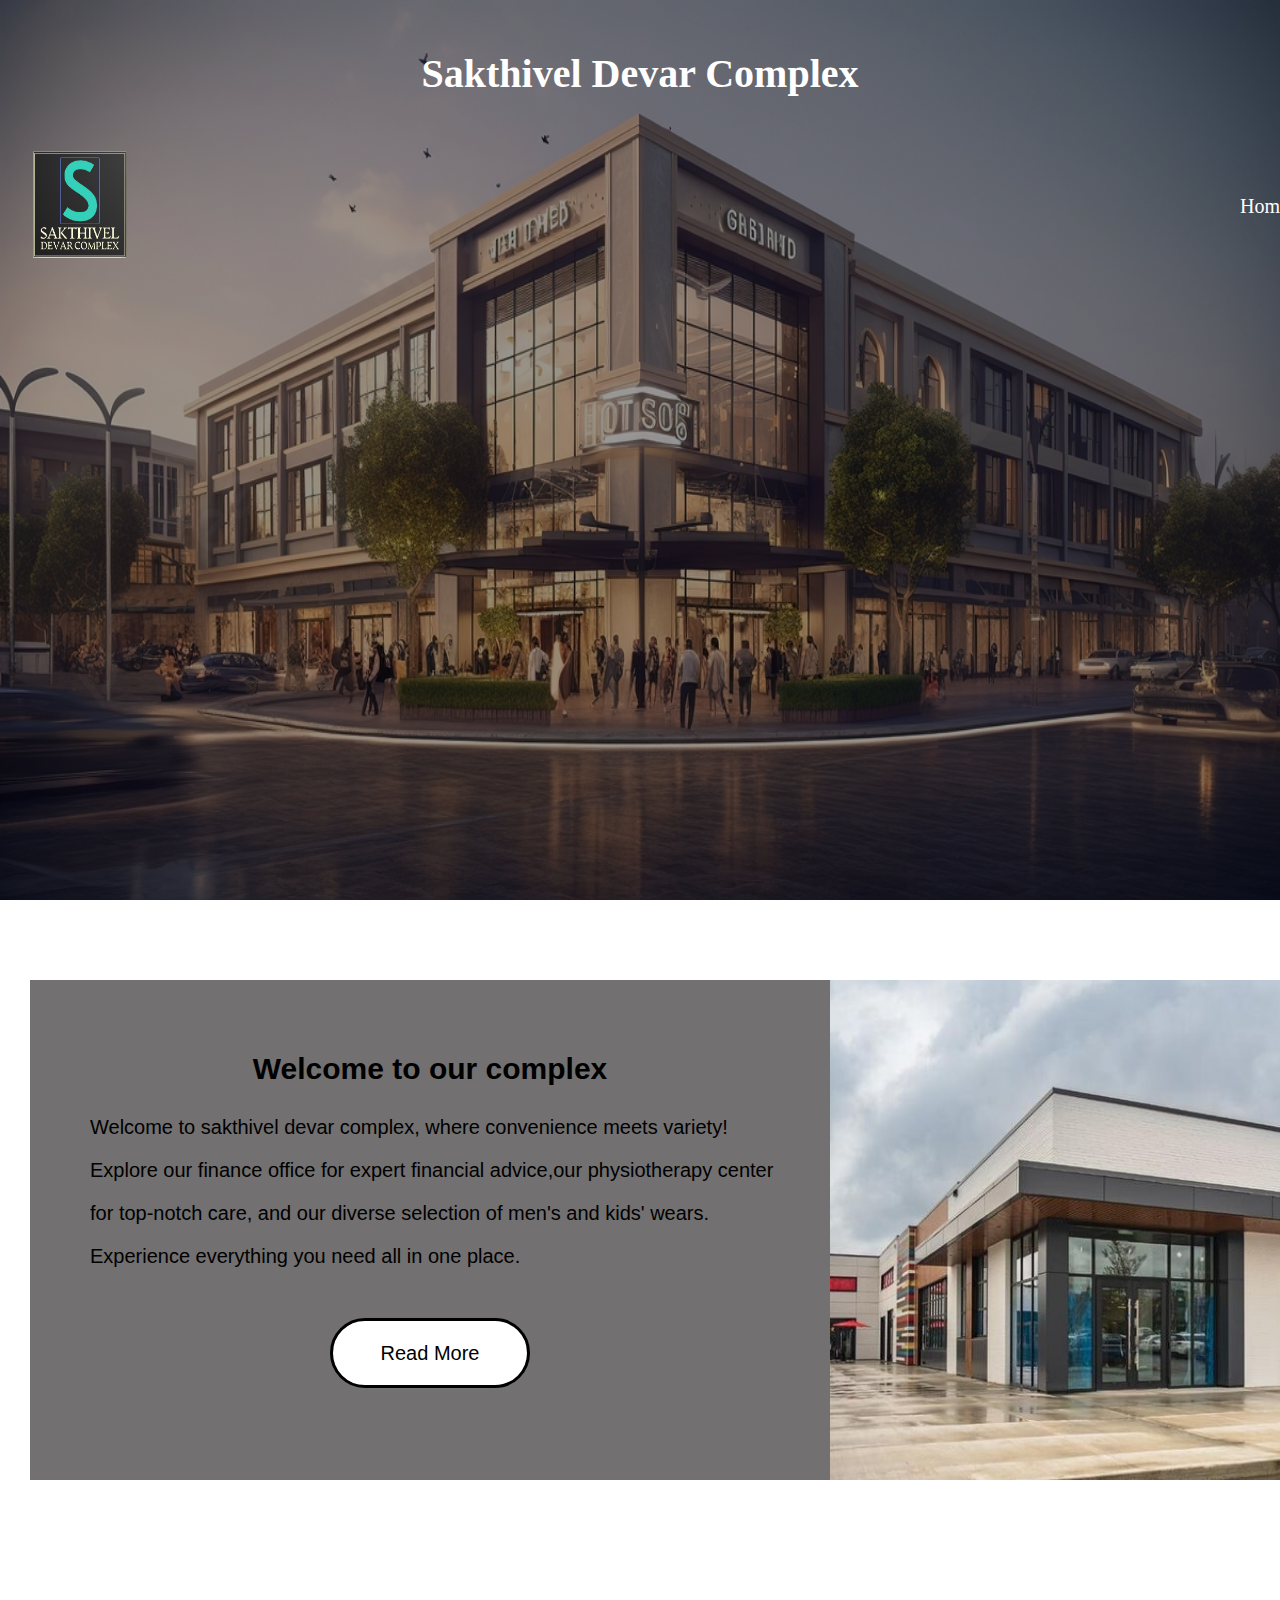
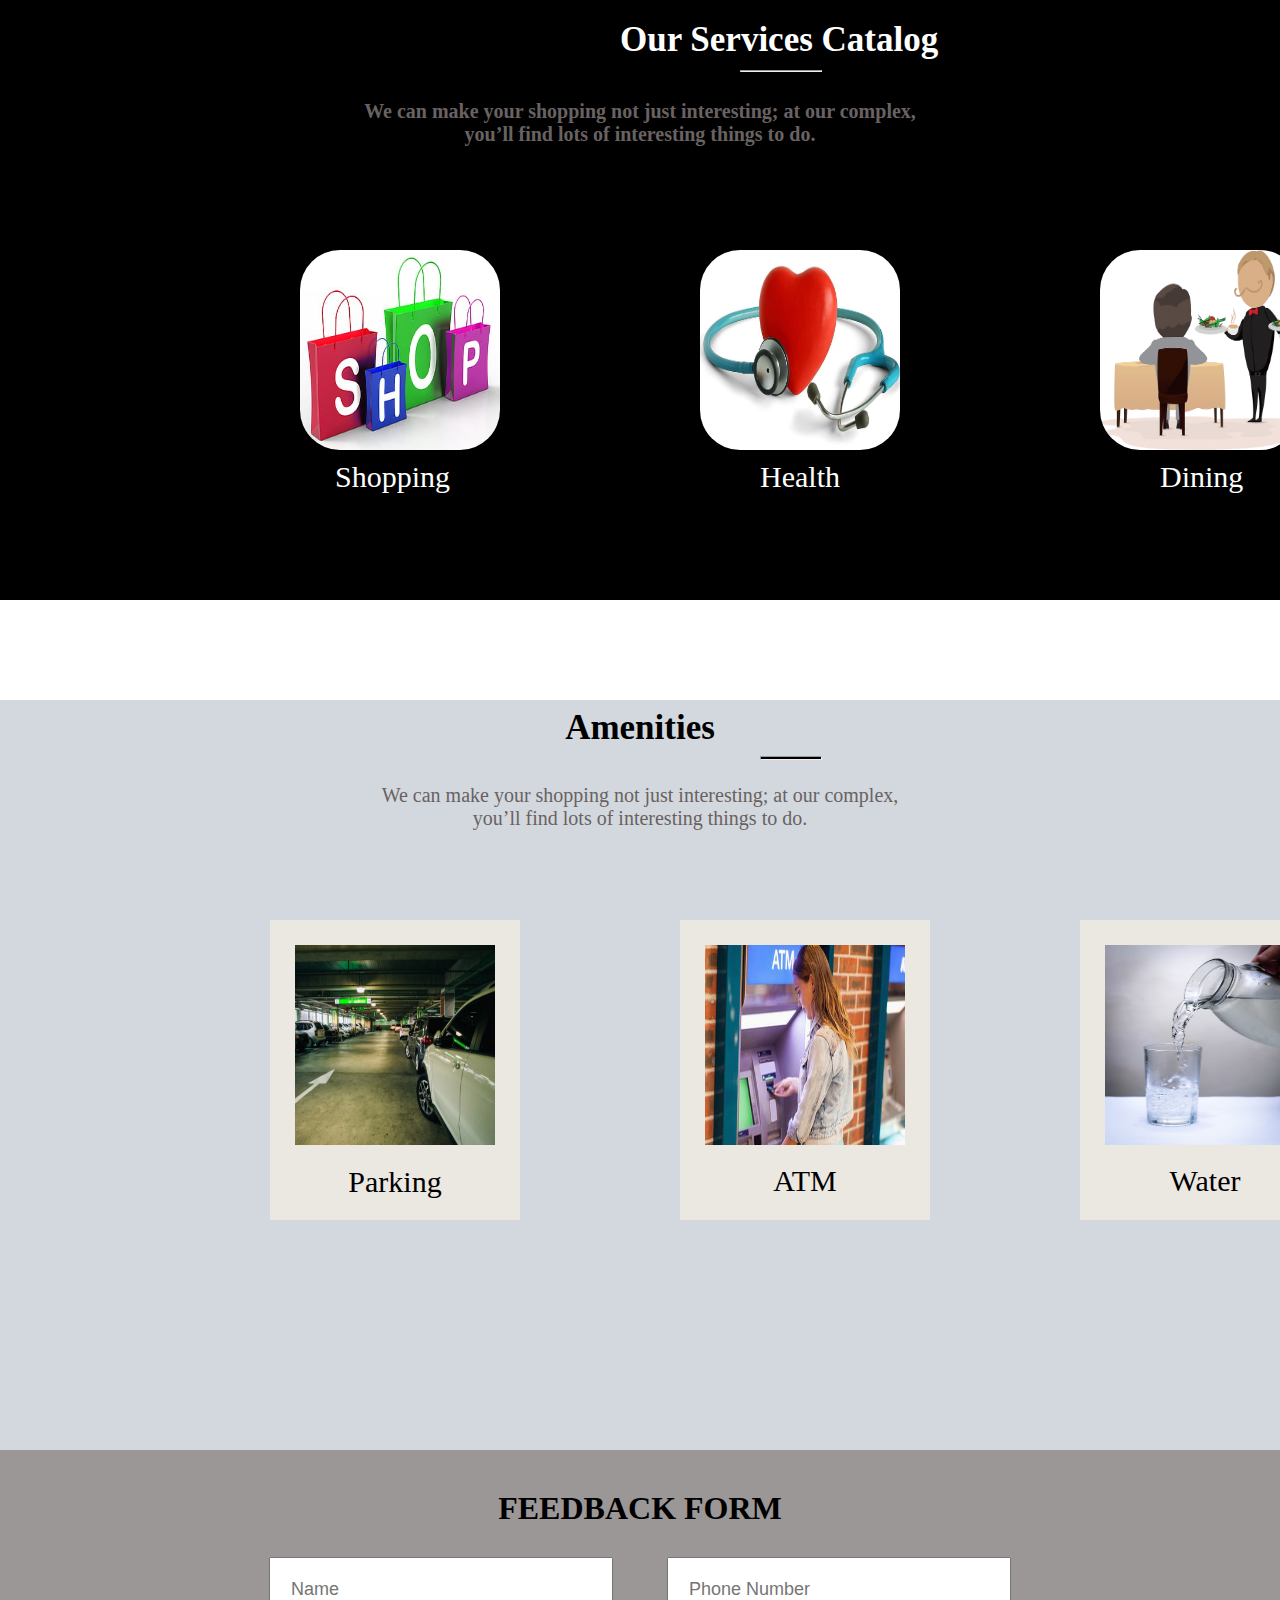
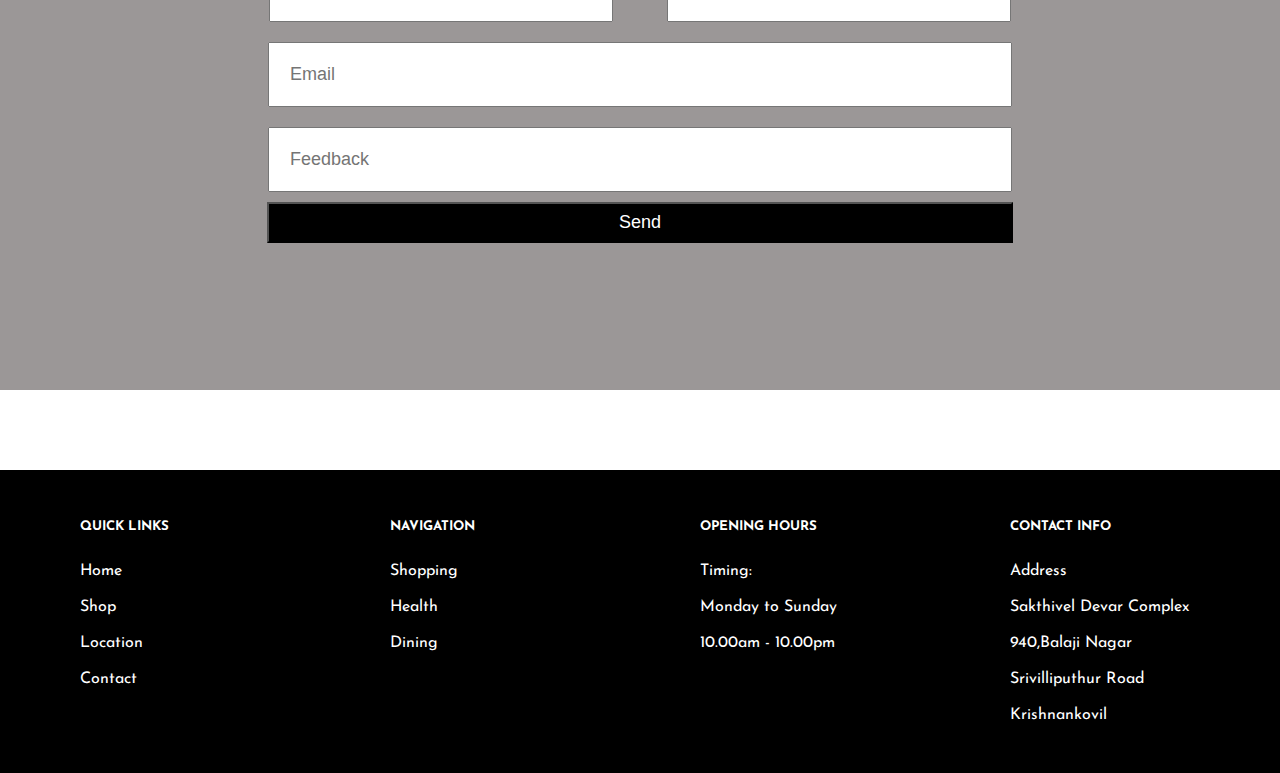
<file: index.html>
<!DOCTYPE html>
<html lang="en">
<head>
    <meta charset="UTF-8">
    <meta name="viewport" content="width=device-width, initial-scale=1.0">
    <title>sakthivel complex</title>
    <link rel="stylesheet" href="style.css">
    <link rel="preconnect" href="https://fonts.googleapis.com">
<link rel="preconnect" href="https://fonts.gstatic.com" crossorigin>
<link href="https://fonts.googleapis.com/css2?family=Josefin+Sans:ital,wght@0,100..700;1,100..700&display=swap" rel="stylesheet">
</head>
<body>
    <section class="header">
        <h1>
            Sakthivel Devar Complex
        </h1>
        <div class="logo">
            <img src="img/logo.png" alt="">
        </div>
        <div class="nav">
            <a href="index.html">Home</a>
            <a href="shop.html">Shop</a>
            <a href="https://maps.app.goo.gl/cAYxJhnGnLs9Rfvk6" target="_blank">Location</a>
            <a href="contact.html">Contact</a>
        </div>
    </section>
    <section class="abt">
       <h2>
        Welcome to our complex
       </h2>
       <p>
       <ul>
        <li>
            Welcome to sakthivel devar complex, where convenience meets variety!
        </li>
        <li>
            Explore our finance office for expert financial advice,our physiotherapy center
        </li>
        <li>
             for top-notch care, and our diverse selection of men's and kids' wears.
        </li>
        <li>
            Experience everything you need all in one place.
        </li>
       </ul> 
       </p>
       <button>
        <a href="about.html">Read More</a>
       </button>
       <div class="abt-img">
        <img src="img/img22.jpeg" alt="">
       </div>
    </section>
    <section class="ser">
        <h3>
         Our Services Catalog <hr>
        </h3>
        <h4>
            We can make your shopping not just interesting; at our complex,<br> you’ll find lots of interesting things to do. 
        </h4>
        <div class="one"><img src="img/shop1.jpg" alt="">
            <p>
                Shopping
            </p>
        </div>
        <div class="two"><img src="img/medical.jpg" alt="">
            <p>
                Health
            </p>
        </div>
        <div class="three"><img src="img/dining.png" alt="">
            <p>
                Dining
            </p>
        </div>
    </section>
    <section class="amenities">
        <h5>
            Amenities <hr>
        </h5>
        <p>
            We can make your shopping not just interesting; at our complex,<br> you’ll find lots of interesting things to do. 
        </p>
        <div class="four"><img src="img/parking.jpg" alt="">
            <p>
                Parking
            </p>
        </div>
        <div class="five"><img src="img/ATM.jpg" alt="">
            <p>
              ATM 
            </p>
        </div>
        <div class="six"><img src="img/123.jpg" alt="">
            <p>
                Water
            </p>
        </div>
    </section>
    <section class="feed">
    <FOrm>
        <center>
            <h1>
                FEEDBACK FORM
            </h1>
            <input type="text" placeholder="Name" class="name">
            <input type="text" placeholder="Phone Number" class="num"><br>
            <input type="text" placeholder="Email" class="mail"><br>
            <input type="text" placeholder="Feedback" class="back"><br>
        <button>
            <a href="">Send</a>
        </button>
    </FOrm>
        </center>
    </section>
    <div class="foot1" >
        <div class="Quick-links">
          <h5>QUICK LINKS</h5>
          <ul>
              <li><a href="index.html">Home</a></li>
              <li><a href="shop">Shop</a></li>
              <li><a href="https://maps.app.goo.gl/cAYxJhnGnLs9Rfvk6" target="_blank">Location</a></li>
              <li><a href="contact.html">Contact</a></li>
          </ul>
        </div>
        <div class="navigation">
<h5>NAVIGATION</h5>
<ul>
  <li>Shopping</li>
  <li>Health</li>
  <li>Dining</li>
</ul>
        </div>
        <div class="openning">
          <h5>OPENING HOURS</h5>
          <ul>
              <li>Timing:</li>
              <li>Monday to Sunday</li>
              <li>10.00am - 10.00pm </li>
          </ul>
        </div>
        <div class="c-info">
          <h5> CONTACT INFO</h5>
          <ul>
              <li>Address</li>
              <li>Sakthivel Devar Complex</li>
              <li>940,Balaji Nagar </li>
              <li>Srivilliputhur Road </li>
              <li>Krishnankovil</li>
          </ul>

        </div>
      </div>
</body>
</html>
</file>
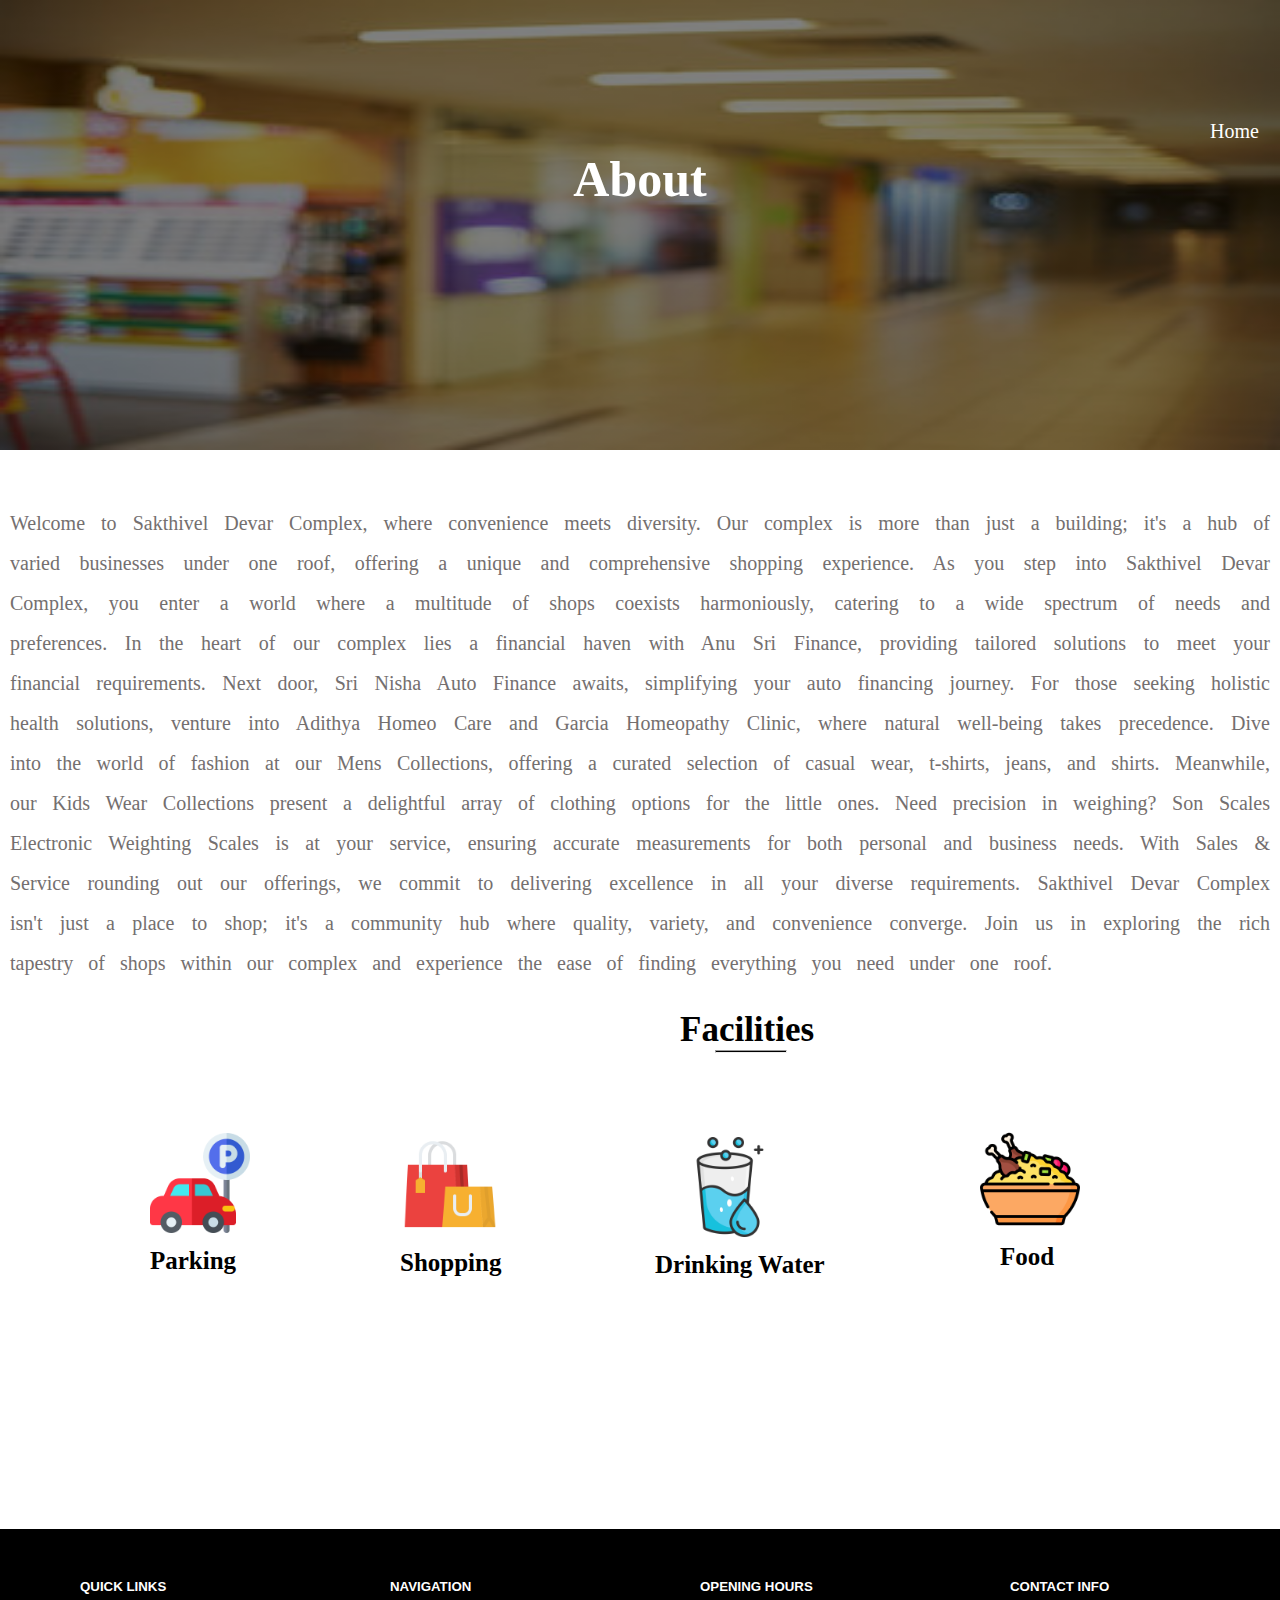
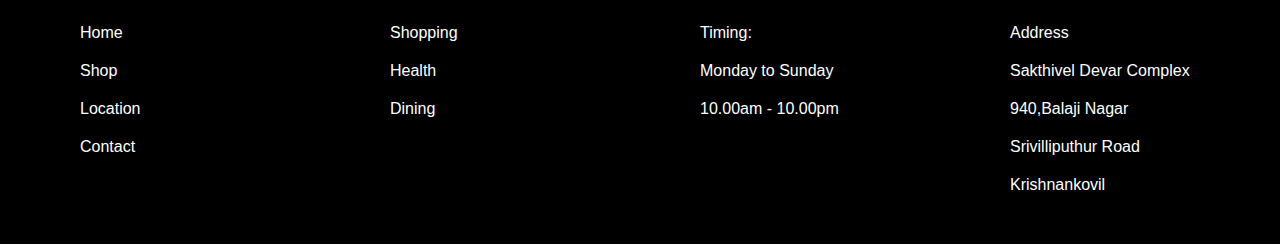
<file: about.html>
<!DOCTYPE html>
<html lang="en">
<head>
    <meta charset="UTF-8">
    <meta name="viewport" content="width=device-width, initial-scale=1.0">
    <title>About</title>
    <link rel="stylesheet" href="style.css">
</head>
<body>
    <section class="about">
        <div class="about-bg">
            <h1>
                About
            </h1>
        </div>
        <div class="about-nav">
            <a href="index.html">Home</a>
            <a href="">Shop</a>
            <a href="https://maps.app.goo.gl/cAYxJhnGnLs9Rfvk6">Location</a>
            <a href="contact.html">Contact</a>
        </div>
        <div class="para">
            <p></p>
            <p>
                Welcome to Sakthivel Devar Complex, where convenience meets diversity. Our complex is more than just a building; it's a hub of varied businesses under one roof, offering a unique and comprehensive shopping experience. As you step into Sakthivel Devar Complex, you enter a world where a multitude of shops coexists harmoniously, catering to a wide spectrum of needs and preferences.
    
    In the heart of our complex lies a financial haven with Anu Sri Finance, providing tailored solutions to meet your financial requirements. Next door, Sri Nisha Auto Finance awaits, simplifying your auto financing journey. For those seeking holistic health solutions, venture into Adithya Homeo Care and Garcia Homeopathy Clinic, where natural well-being takes precedence.
    
    Dive into the world of fashion at our Mens Collections, offering a curated selection of casual wear, t-shirts, jeans, and shirts. Meanwhile, our Kids Wear Collections present a delightful array of clothing options for the little ones. Need precision in weighing? Son Scales Electronic Weighting Scales is at your service, ensuring accurate measurements for both personal and business needs. With Sales & Service rounding out our offerings, we commit to delivering excellence in all your diverse requirements.
    
    Sakthivel Devar Complex isn't just a place to shop; it's a community hub where quality, variety, and convenience converge. Join us in exploring the rich tapestry of shops within our complex and experience the ease of finding everything you need under one roof.
            </p>
        </div>
    </section>
    <section class="faci">
       <div class="faci-img">
<h1>
    Facilities <hr>
</h1>
       </div>
       <div class="a">
        <img src="img/parking-lot.png" alt="">
        <h1>
            Parking
        </h1>
       </div>
       <div class="b">
        <img src="img/online-shopping.png" alt="">
        <h1>
            Shopping
        </h1>
       </div>
       <div class="c">
        <img src="img/water.png" alt="">
        <h1>
           Drinking Water
        </h1>
       </div>
       <div class="d">
        <img src="img/biryani.png" alt="">
        <h1>
            Food
        </h1>
       </div>
       <div class="e">
<img src="img/healthcare.png" alt="">
<h1>
    Health
</h1>
       </div>
    </section>
    <div class="foot1 foot2">
        <div class="Quick-links">
          <h5>QUICK LINKS</h5>
          <ul>
              <li><a href="index.html">Home</a></li>
              <li><a href="">Shop</a></li>
              <li><a href="https://maps.app.goo.gl/cAYxJhnGnLs9Rfvk6" target="_blank">Location</a></li>
              <li><a href="contact.html">Contact</a></li>
          </ul>
        </div>
        <div class="navigation">
<h5>NAVIGATION</h5>
<ul>
  <li>Shopping</li>
  <li>Health</li>
  <li>Dining</li>
</ul>
        </div>
        <div class="openning">
          <h5>OPENING HOURS</h5>
          <ul>
              <li>Timing:</li>
              <li>Monday to Sunday</li>
              <li>10.00am - 10.00pm </li>
          </ul>
        </div>
        <div class="c-info">
          <h5> CONTACT INFO</h5>
          <ul>
              <li>Address</li>
              <li>Sakthivel Devar Complex</li>
              <li>940,Balaji Nagar </li>
              <li>Srivilliputhur Road </li>
              <li>Krishnankovil</li>
          </ul>

        </div>
      </div>
</body>
</html>
</file>
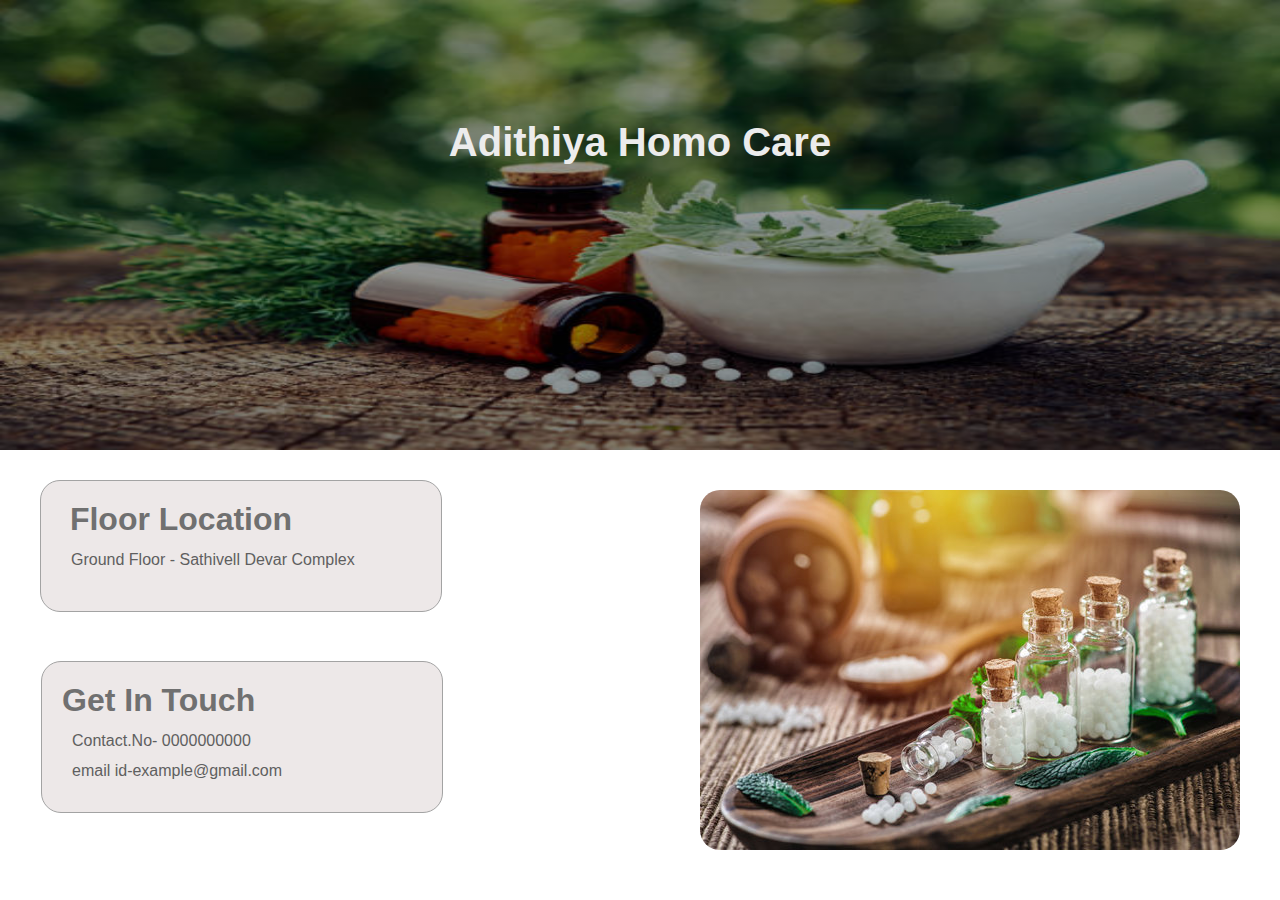
<file: Adithiya Homo Care.html>
<!DOCTYPE html>
<html lang="en">
<head>
    <meta charset="UTF-8">
    <meta name="viewport" content="width=device-width, initial-scale=1.0">
    <title>Adithiya Homo Care </title>
    <link rel="stylesheet" href="shop.css">
    <link rel="stylesheet" href="https://cdnjs.cloudflare.com/ajax/libs/font-awesome/6.5.1/css/all.min.css" integrity="sha512-DTOQO9RWCH3ppGqcWaEA1BIZOC6xxalwEsw9c2QQeAIftl+Vegovlnee1c9QX4TctnWMn13TZye+giMm8e2LwA==" crossorigin="anonymous" referrerpolicy="no-referrer" />
</head>
<body>
    <section class="finance">
        <div class="adh-bg">
          <h2>Adithiya Homo Care</h2>
        </div>
        <div class="fin-row">
        <div class="fin-al">
            <h1><i class="fa-solid fa-location-dot"> &nbsp;</i>Floor Location</h1>
            <p>Ground Floor - Sathivell Devar Complex</p>
            <div class="fin-ac">
                <h1><i class="fa-solid fa-mobile-screen"></i>Get In Touch</h1>
                <p>Contact.No- 0000000000</p>
                <ul>
                    <li>email id-example@gmail.com</li>
                   </ul>
                    
            </div>
        </div>
        <div class="fin-sim">
            <img src="img/homo-bg5.jpg" alt="">
        </div>
    </div>
    </section>
</body>
</html>
</file>
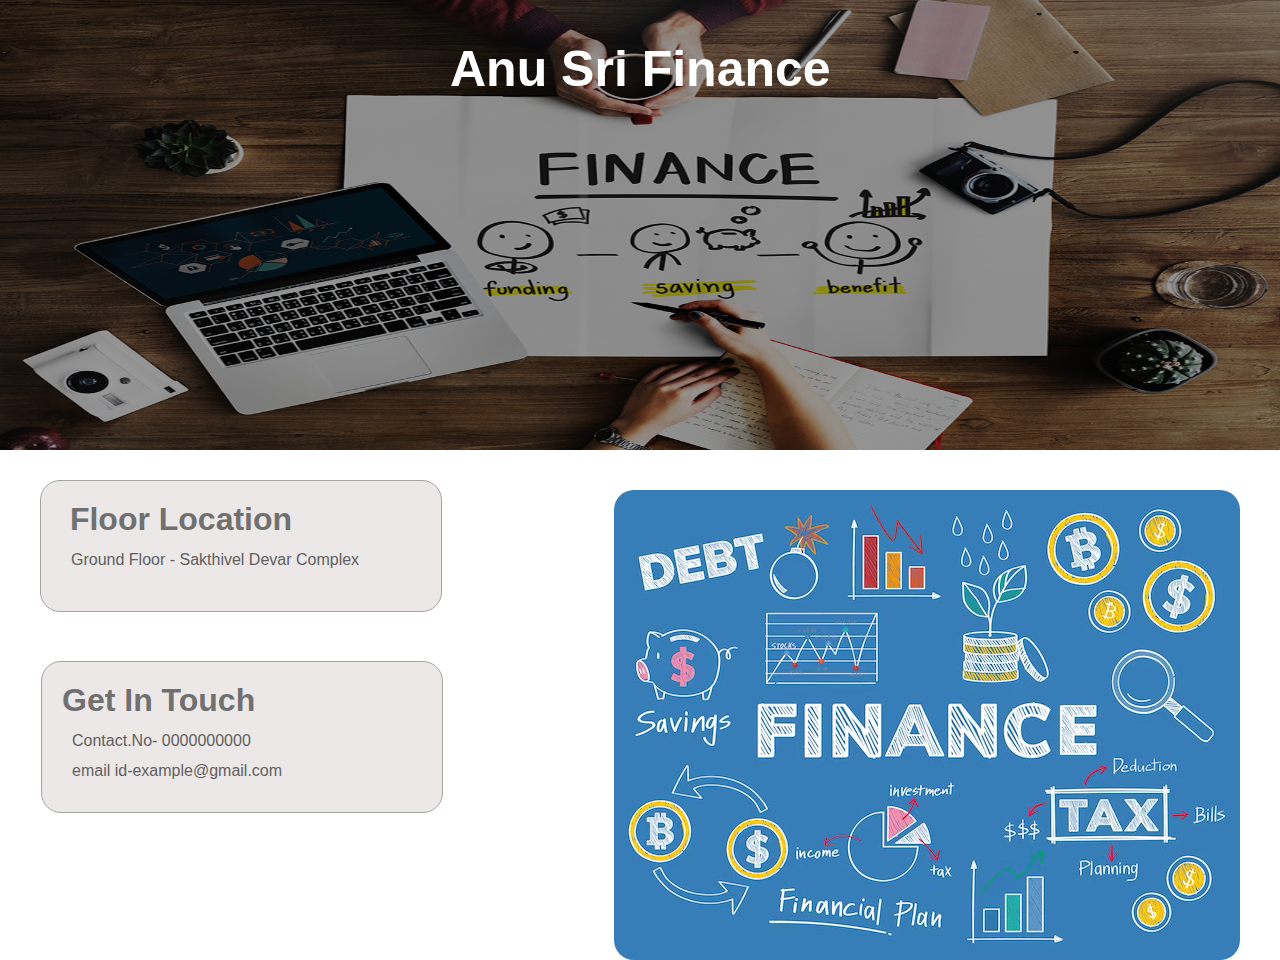
<file: Anu Sri.html>
<!DOCTYPE html>
<html lang="en">
<head>
    <meta charset="UTF-8">
    <meta name="viewport" content="width=device-width, initial-scale=1.0">
    <title>Document</title>
    <link rel="stylesheet" href="shop.css">
    <link rel="stylesheet" href="https://cdnjs.cloudflare.com/ajax/libs/font-awesome/6.5.1/css/all.min.css" integrity="sha512-DTOQO9RWCH3ppGqcWaEA1BIZOC6xxalwEsw9c2QQeAIftl+Vegovlnee1c9QX4TctnWMn13TZye+giMm8e2LwA==" crossorigin="anonymous" referrerpolicy="no-referrer" />
</head>
<body>
    <section class="finance">
        <div class="fin-bg">
          <h2>Anu Sri Finance</h2>
        </div>
        <div class="fin-row">
        <div class="fin-al">
            <h1><i class="fa-solid fa-location-dot"> &nbsp;</i>Floor Location</h1>
            <p>Ground Floor - Sakthivel Devar Complex</p>
            <div class="fin-ac">
                <h1><i class="fa-solid fa-mobile-screen"></i>Get In Touch</h1>
                <p>Contact.No- 0000000000</p>
               <ul>
                <li>email id-example@gmail.com</li>
               </ul>
                    
            </div>
        </div>
        <div class="fin-sim">
            <img src="img/FINANCE J.jpg" alt="">
        </div>
    </div>
    </section>
</body>
</html>
</file>
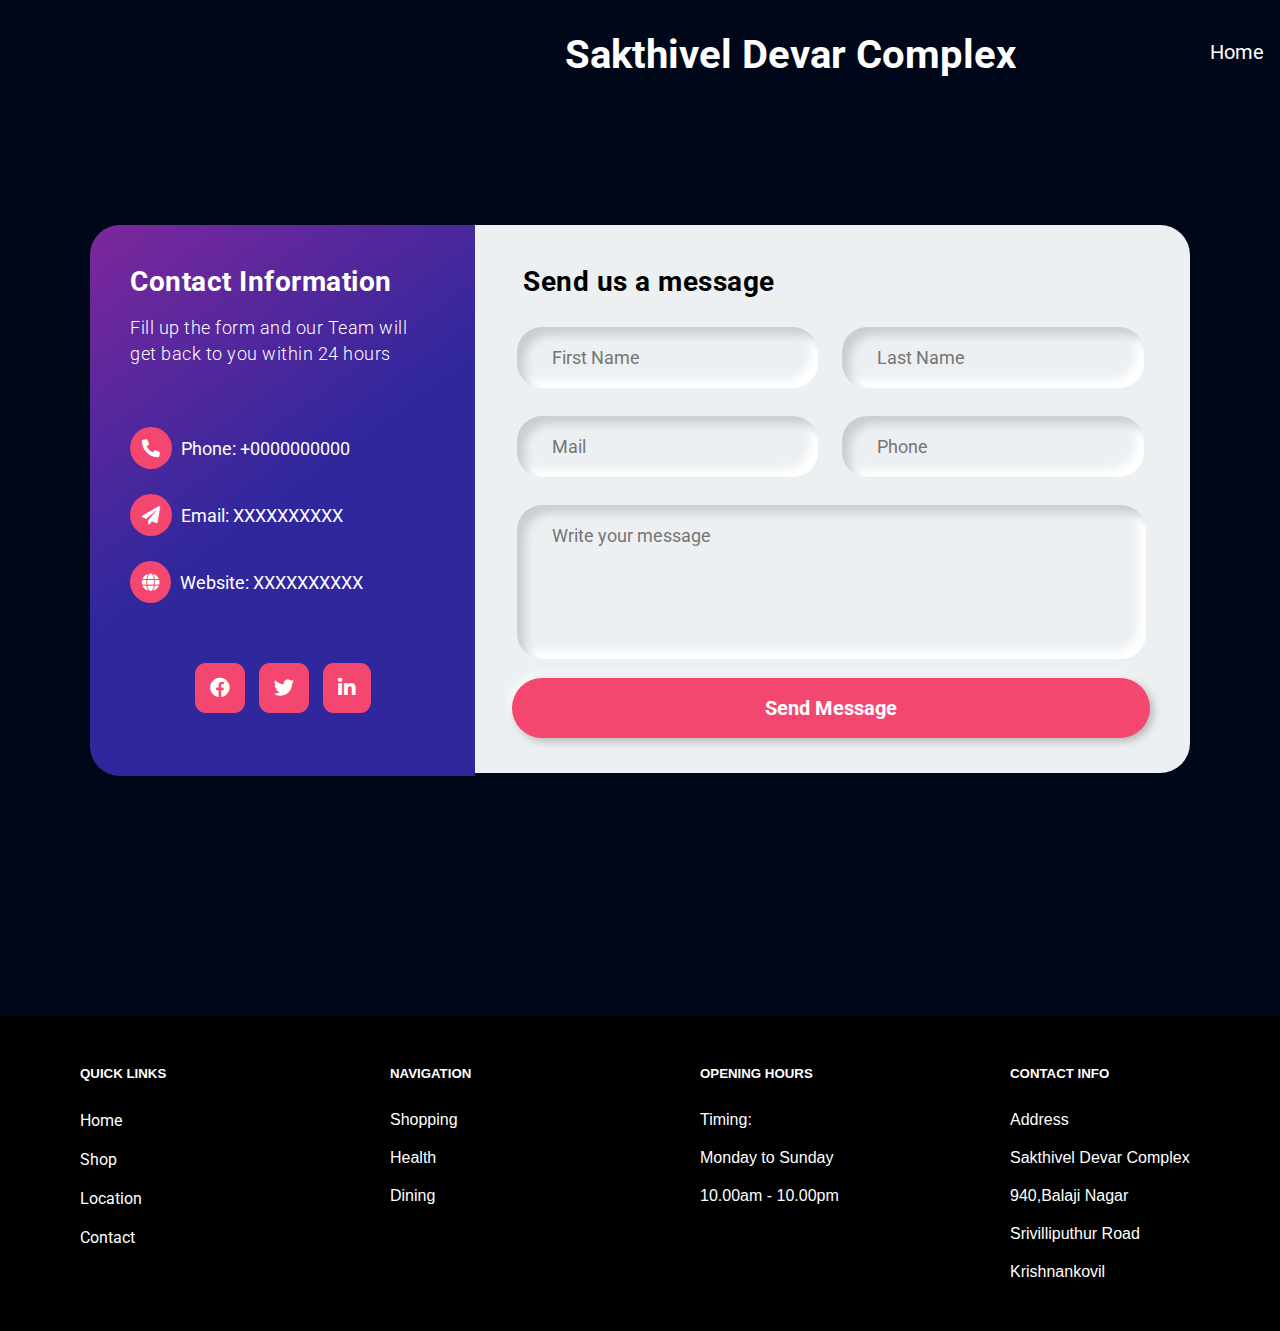
<file: contact.html>
<!DOCTYPE html>
<html lang="en">
<head>
    <meta charset="UTF-8">
    <meta http-equiv="X-UA-Compatible" content="IE=edge">
    <meta name="viewport" content="width=device-width, initial-scale=1.0">
    <title>Responsive Contact Us Page Design using Html CSS</title>
    <link rel="stylesheet" href="https://fonts.googleapis.com/css2?family=Roboto:wght@300;400;500;700&display=swap">
    <!-- Font Awesome CDN -->
    <link rel="stylesheet" href="https://use.fontawesome.com/releases/v5.15.4/css/all.css">
    <link rel="stylesheet" href="contact.css">
</head>
<body>
     <section class="edit">
        <div class="nav3">
            <a href="index.html">Home</a>
            <a href="">Shop</a>
            <a href="https://maps.app.goo.gl/cAYxJhnGnLs9Rfvk6" target="_blank">Location</a>
            <a href="contact.html">Contact</a>
        </div>
        <h1>
            Sakthivel Devar Complex
        </h1>
     </section>

    <section id="section-wrapper">
        <div class="box-wrapper">
            <div class="info-wrap">
                <h2 class="info-title">Contact Information</h2>
                <h3 class="info-sub-title">Fill up the form and our Team will get back to you within 24 hours</h3>
                <ul class="info-details">
                    <li>
                        <i class="fas fa-phone-alt"></i>
                        <span>Phone:</span> <a href="">+0000000000</a>
                    </li>
                    <li>
                        <i class="fas fa-paper-plane"></i>
                        <span>Email:</span> <a href="">XXXXXXXXXX</a>
                    </li>
                    <li>
                        <i class="fas fa-globe"></i>
                        <span>Website:</span> <a href="#">XXXXXXXXXX</a>
                    </li>
                </ul>
                <ul class="social-icons">
                    <li><a href="#"><i class="fab fa-facebook"></i></a></li>
                    <li><a href="#"><i class="fab fa-twitter"></i></a></li>
                    <li><a href="#"><i class="fab fa-linkedin-in"></i></a></li>
                </ul>
            </div>
            <div class="form-wrap">
                <form action="#" method="POST">
                    <h2 class="form-title">Send us a message</h2>
                    <div class="form-fields">
                        <div class="form-group">
                            <input type="text" class="fname" placeholder="First Name">
                        </div>
                        <div class="form-group">
                            <input type="text" class="lname" placeholder="Last Name">
                        </div>
                        <div class="form-group">
                            <input type="email" class="email" placeholder="Mail">
                        </div>
                        <div class="form-group">
                            <input type="number" class="phone" placeholder="Phone">
                        </div>
                        <div class="form-group">
                            <textarea name="message" id="" placeholder="Write your message"></textarea>
                        </div>
                    </div>
                    <input type="submit" value="Send Message" class="submit-button">
                </form>
            </div>
        </div>
    </section>
    <div class=" foot3" >
        <div class="Quick-links">
          <h5>QUICK LINKS</h5>
          <ul>
              <li><a href="index.html">Home</a></li>
              <li><a href="">Shop</a></li>
              <li><a href="https://maps.app.goo.gl/cAYxJhnGnLs9Rfvk6" target="_blank">Location</a></li>
              <li><a href="contact.html">Contact</a></li>
          </ul>
        </div>
        <div class="navigation">
<h5>NAVIGATION</h5>
<ul>
  <li>Shopping</li>
  <li>Health</li>
  <li>Dining</li>
</ul>
        </div>
        <div class="openning">
          <h5>OPENING HOURS</h5>
          <ul>
              <li>Timing:</li>
              <li>Monday to Sunday</li>
              <li>10.00am - 10.00pm </li>
          </ul>
        </div>
        <div class="c-info">
          <h5> CONTACT INFO</h5>
          <ul>
              <li>Address</li>
              <li>Sakthivel Devar Complex</li>
              <li>940,Balaji Nagar </li>
              <li>Srivilliputhur Road </li>
              <li>Krishnankovil</li>
          </ul>

        </div>
      </div>
</body>
</html>
</file>
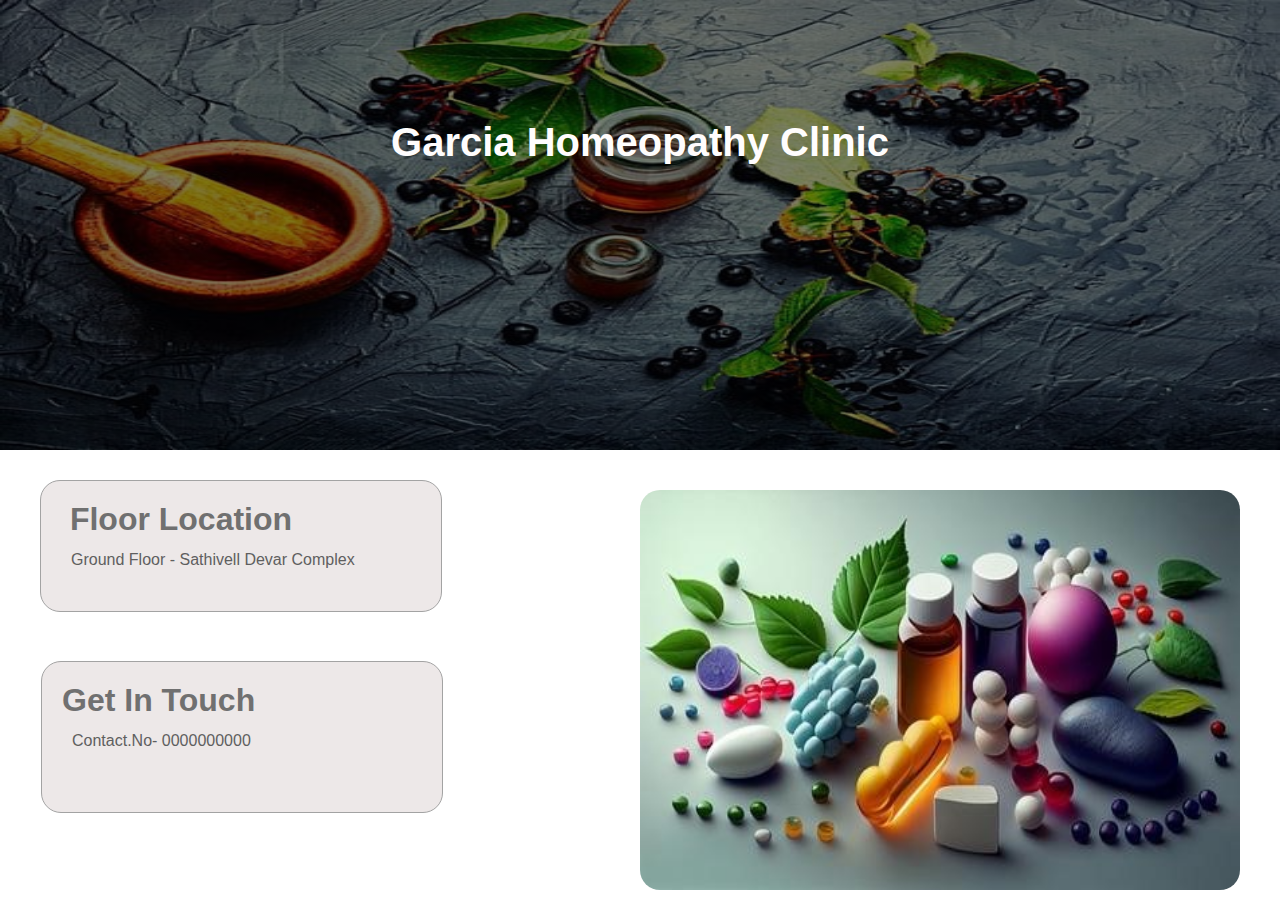
<file: Garcia Homeopathy Clinic.html>
<!DOCTYPE html>
<html lang="en">
<head>
    <meta charset="UTF-8">
    <meta name="viewport" content="width=device-width, initial-scale=1.0">
    <title>Garcia Homeopathy Clinic</title>
    <link rel="stylesheet" href="shop.css">
    <link rel="stylesheet" href="https://cdnjs.cloudflare.com/ajax/libs/font-awesome/6.5.1/css/all.min.css" integrity="sha512-DTOQO9RWCH3ppGqcWaEA1BIZOC6xxalwEsw9c2QQeAIftl+Vegovlnee1c9QX4TctnWMn13TZye+giMm8e2LwA==" crossorigin="anonymous" referrerpolicy="no-referrer" />
</head>
<body>
    <section class="finance">
        <div class="ghc-bg">
          <h2>Garcia Homeopathy Clinic</h2>
        </div>
        <div class="fin-row">
        <div class="fin-al">
            <h1><i class="fa-solid fa-location-dot"> &nbsp;</i>Floor Location</h1>
            <p>Ground Floor - Sathivell Devar Complex</p>
            <div class="fin-ac">
                <h1><i class="fa-solid fa-mobile-screen"></i>Get In Touch</h1>
                <p>Contact.No- 0000000000</p>
                    
            </div>
        </div>
        <div class="fin-sim  fin-sin">
            <img src="img/homo-bg23-transformed.jpeg" alt="">
        </div>
    </div>
    </section>
</body>
</html>
</file>
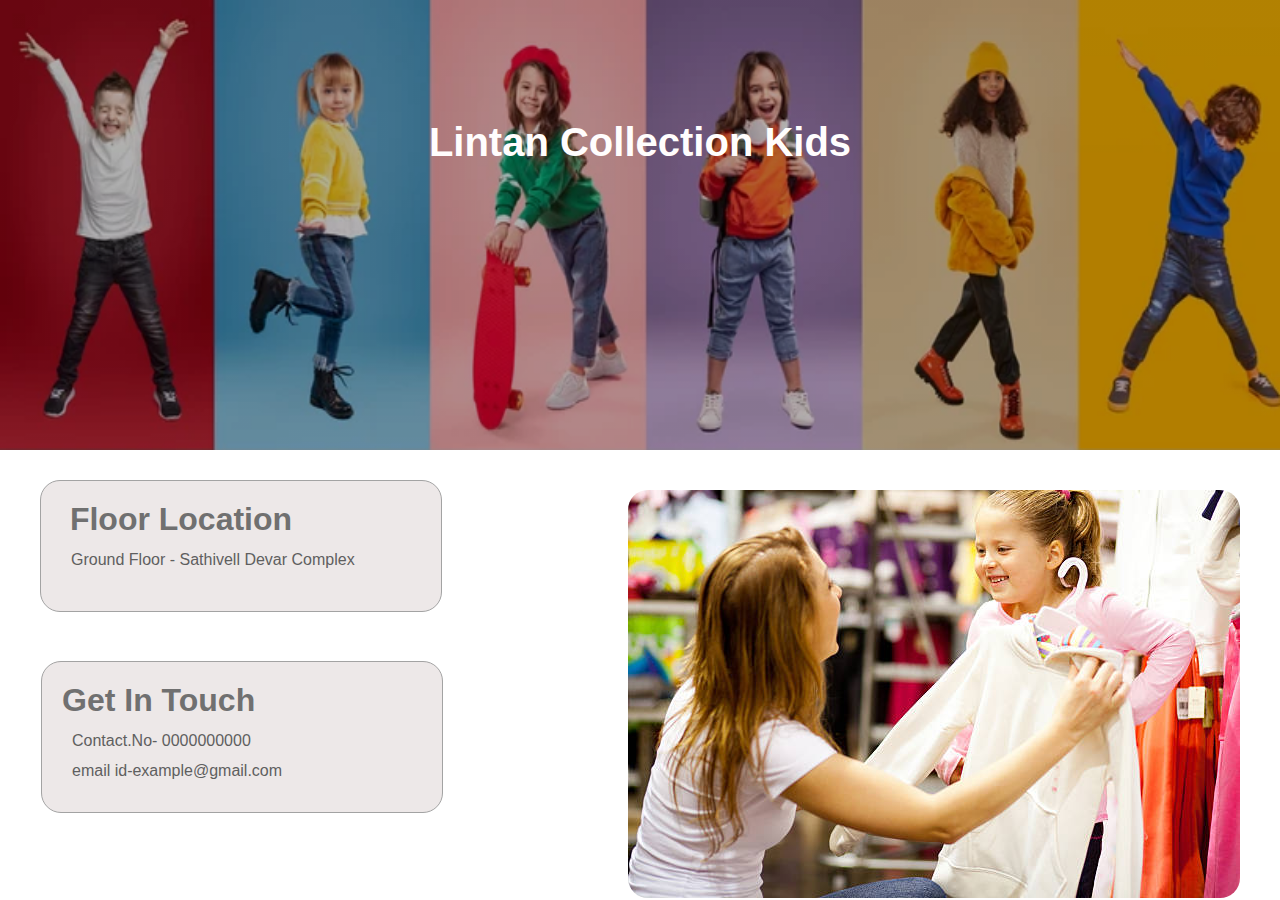
<file: Lintan Collection kids.html>
<!DOCTYPE html>
<html lang="en">
<head>
    <meta charset="UTF-8">
    <meta name="viewport" content="width=device-width, initial-scale=1.0">
    <title>Lintan Collection Kids</title>
    <link rel="stylesheet" href="shop.css">
    <link rel="stylesheet" href="https://cdnjs.cloudflare.com/ajax/libs/font-awesome/6.5.1/css/all.min.css" integrity="sha512-DTOQO9RWCH3ppGqcWaEA1BIZOC6xxalwEsw9c2QQeAIftl+Vegovlnee1c9QX4TctnWMn13TZye+giMm8e2LwA==" crossorigin="anonymous" referrerpolicy="no-referrer" />
</head>
<body>
    <section class="finance">
        <div class="fck-bg">
          <h2>Lintan Collection Kids</h2>
        </div>
        <div class="fin-row">
        <div class="fin-al">
            <h1><i class="fa-solid fa-location-dot"> &nbsp;</i>Floor Location</h1>
            <p>Ground Floor - Sathivell Devar Complex</p>
            <div class="fin-ac">
                <h1><i class="fa-solid fa-mobile-screen"></i>Get In Touch</h1>
                <p>Contact.No- 0000000000</p>
                <ul>
                    <li>email id-example@gmail.com</li>
                   </ul>
                    
            </div>
        </div>
        <div class="fin-sim">
            <img src="img/kids-bg.jpg" alt="">
        </div>
    </div>
    </section>
</body>
</html>
</file>
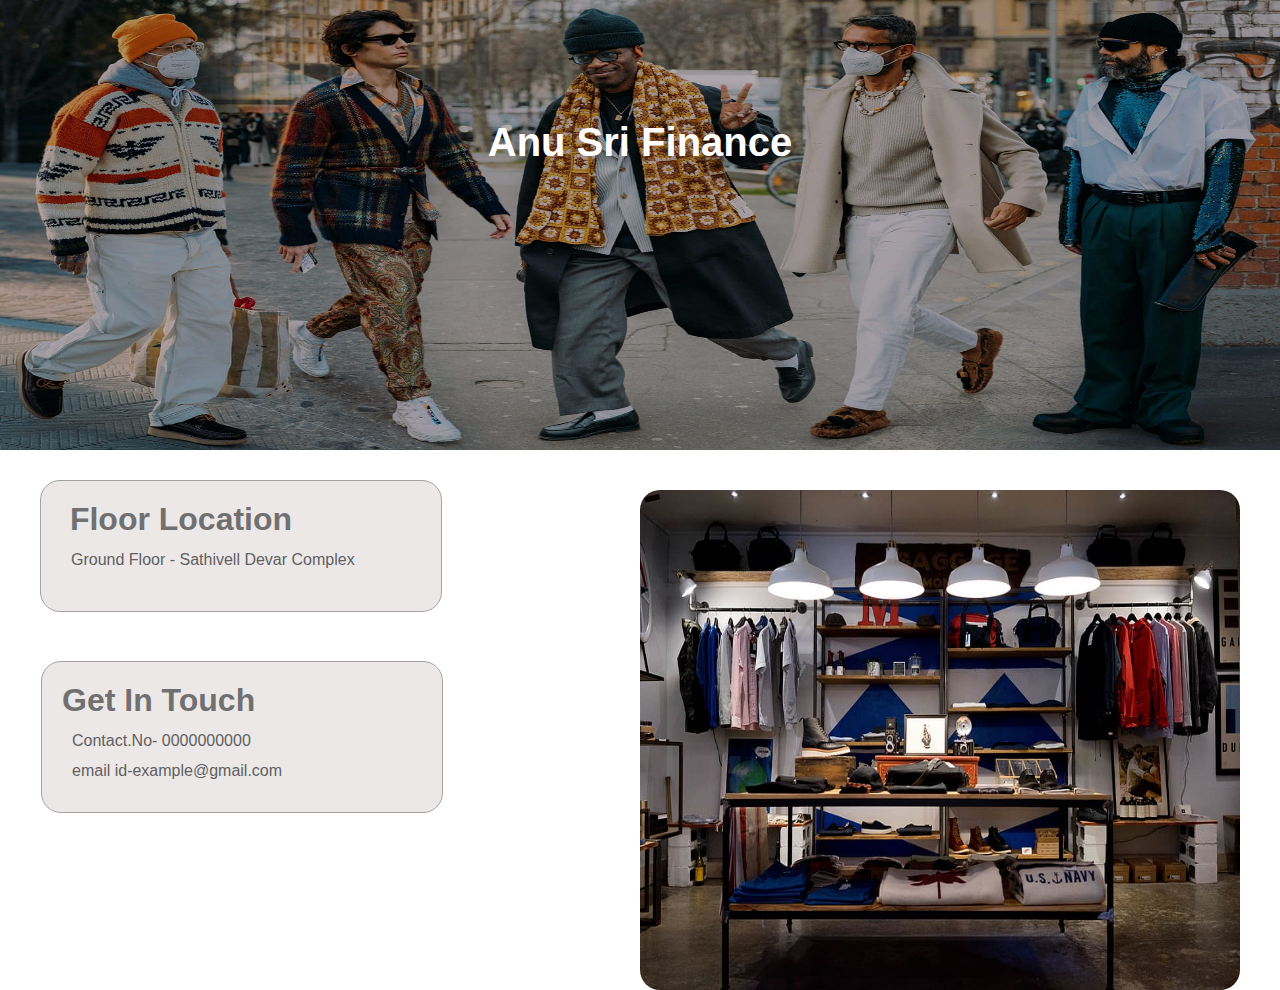
<file: Lintan Collection men.html>
<!DOCTYPE html>
<html lang="en">
<head>
    <meta charset="UTF-8">
    <meta name="viewport" content="width=device-width, initial-scale=1.0">
    <title>Document</title>
    <link rel="stylesheet" href="shop.css">
    <link rel="stylesheet" href="https://cdnjs.cloudflare.com/ajax/libs/font-awesome/6.5.1/css/all.min.css" integrity="sha512-DTOQO9RWCH3ppGqcWaEA1BIZOC6xxalwEsw9c2QQeAIftl+Vegovlnee1c9QX4TctnWMn13TZye+giMm8e2LwA==" crossorigin="anonymous" referrerpolicy="no-referrer" />
</head>
<body>
    <section class="finance">
        <div class="lcmen-bg">
          <h2>Anu Sri Finance</h2>
        </div>
        <div class="fin-row">
        <div class="fin-al">
            <h1><i class="fa-solid fa-location-dot"> &nbsp;</i>Floor Location</h1>
            <p>Ground Floor - Sathivell Devar Complex</p>
            <div class="fin-ac">
                <h1><i class="fa-solid fa-mobile-screen"></i>Get In Touch</h1>
                <p>Contact.No- 0000000000</p>
                <ul>
                    <li>email id-example@gmail.com</li>
                   </ul>  
            </div>
        </div>
        <div class="fin-sim  lc-men">
            <img src="img/men collection.jpg" alt="">
        </div>
    </div>
    </section>
</body>
</html>
</file>
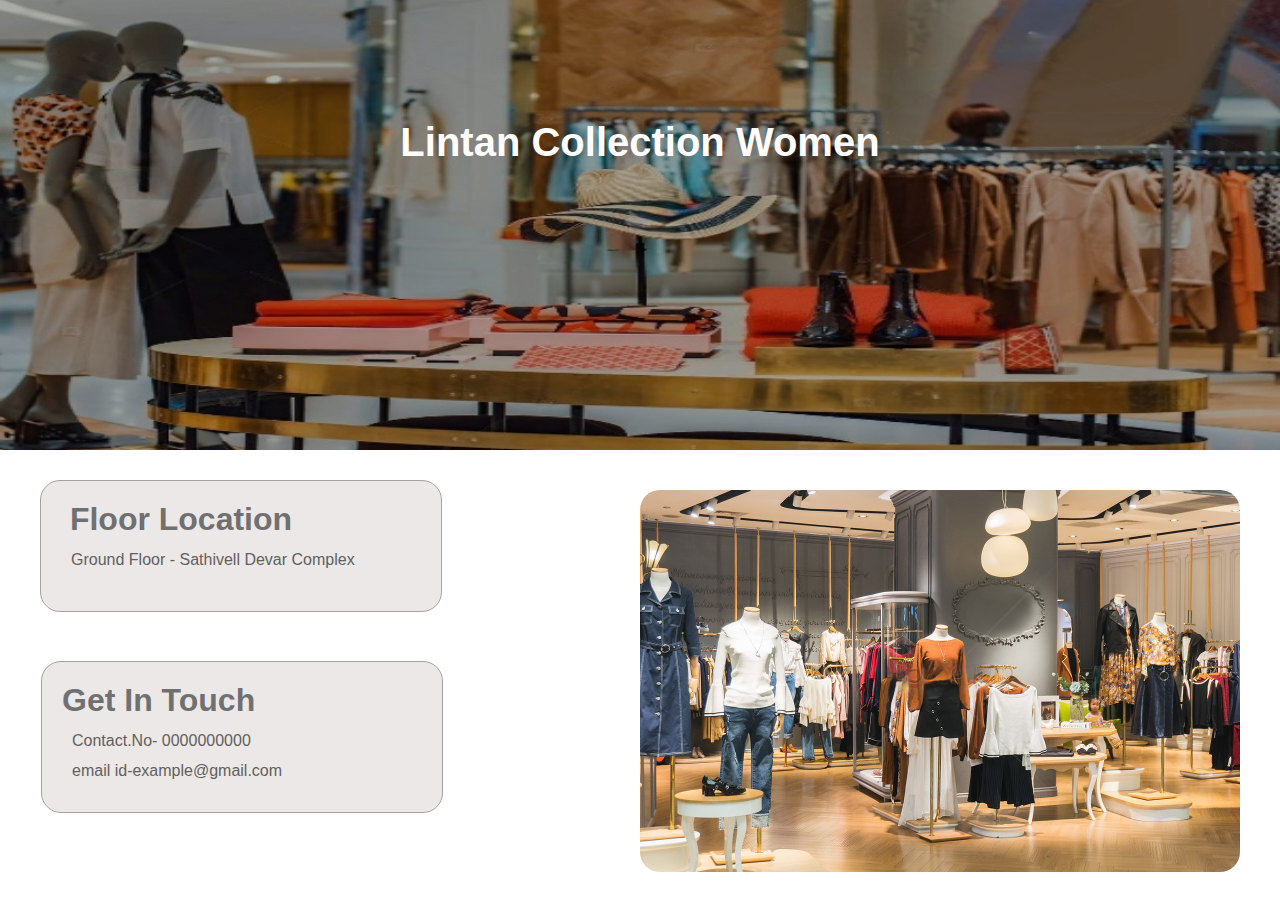
<file: Lintan Collection women.html>
<!DOCTYPE html>
<html lang="en">
<head>
    <meta charset="UTF-8">
    <meta name="viewport" content="width=device-width, initial-scale=1.0">
    <title>Lintan Collection Women</title>
    <link rel="stylesheet" href="shop.css">
    <link rel="stylesheet" href="https://cdnjs.cloudflare.com/ajax/libs/font-awesome/6.5.1/css/all.min.css" integrity="sha512-DTOQO9RWCH3ppGqcWaEA1BIZOC6xxalwEsw9c2QQeAIftl+Vegovlnee1c9QX4TctnWMn13TZye+giMm8e2LwA==" crossorigin="anonymous" referrerpolicy="no-referrer" />
</head>
<body>
    <section class="finance">
        <div class="lcw-bg">
          <h2>Lintan Collection Women </h2>
        </div>
        <div class="fin-row">
        <div class="fin-al">
            <h1><i class="fa-solid fa-location-dot"> &nbsp;</i>Floor Location</h1>
            <p>Ground Floor - Sathivell Devar Complex</p>
            <div class="fin-ac">
                <h1><i class="fa-solid fa-mobile-screen"></i>Get In Touch</h1>
                <p>Contact.No- 0000000000</p>
                <ul>
                    <li>email id-example@gmail.com</li>
                   </ul>
            </div>
        </div>
        <div class="fin-sim">
            <img src="img/womencl.png" alt="">
        </div>
    </div>
    </section>
</body>
</html>
</file>
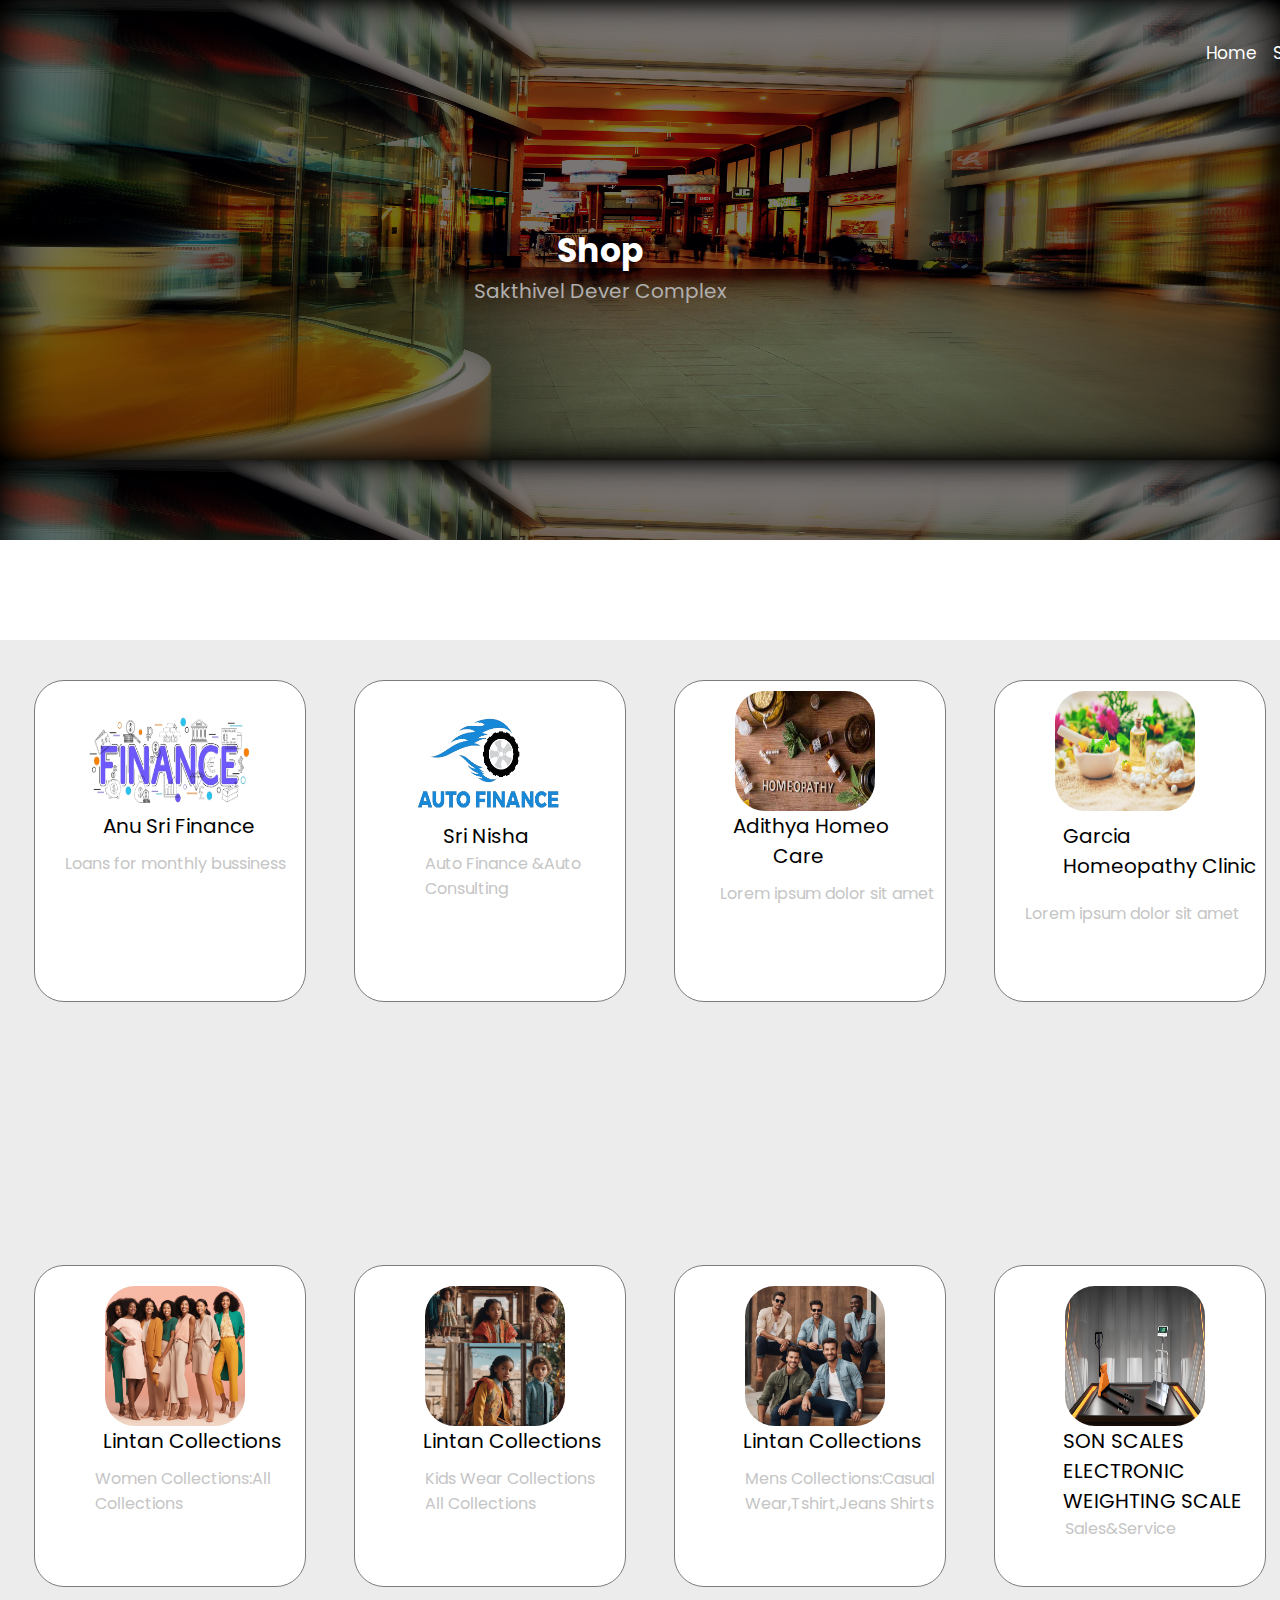
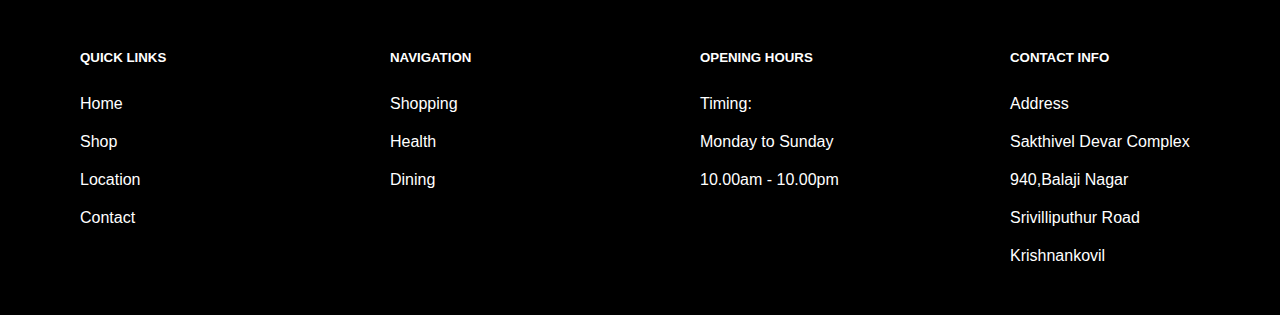
<file: shop.html>
<!DOCTYPE html>
<html lang="en">
<head>
    <meta charset="UTF-8">
    <meta name="viewport" content="width=device-width, initial-scale=1.0">
    <title>Shop</title>
    <link rel="preconnect" href="https://fonts.googleapis.com">
<link rel="preconnect" href="https://fonts.gstatic.com" crossorigin>
<link href="https://fonts.googleapis.com/css2?family=Poppins:ital,wght@0,100;0,200;0,300;0,400;0,500;0,600;0,700;0,800;0,900;1,100;1,200;1,300;1,400;1,500;1,600;1,700;1,800;1,900&display=swap" rel="stylesheet">
    <link rel="stylesheet" href="shop.css">
</head>
<body>
   <section class="sub-header">
   
    <div class="shop-header">
        <nav class="nav-link">
            <ul>
                <a href="index.html">Home</a>
                <a href="shop.html">Shop</a>
                <a href="https://maps.app.goo.gl/cAYxJhnGnLs9Rfvk6">Location</a>
                <a href="contact.html">Contact</a>
    
            </ul>
        </nav>
        <h2>Shop</h2>
        <p>Sakthivel Dever Complex</p>
    </div>
    <div class="list">
        <div class="list1">
            <img src="img/finance.png" class="limg1">
            <a href="Anu Sri.html"><p>Anu Sri Finance</p></a>
            <p class="pop1">Loans for monthly bussiness</p>
        </div>
        <div class="list1">
            <a href="Sri Nisha.html"><p class="hp1">Sri Nisha</p></a>
            <img src="img/Blue-Auto-Finance.png" alt="" class="limg2">
            <p class="pop2">Auto Finance &Auto Consulting</p>
        </div>
        <div class="list1">
            <img src="img/homo.jpg" alt="" class="limg3">
            <a href="Adithiya Homo Care.html"><p class="hp2">Adithya Homeo <span>Care</span></p></a>
            <p class="pop3"> Lorem ipsum dolor sit amet</p>
        </div>
        <div class="list1">
            <img src="img/homeo1.jpg" alt=""  class="limg4">
            <a href="Garcia Homeopathy Clinic.html"><p class="hp3">Garcia Homeopathy Clinic</p></a>
            <p  class="pop4"> Lorem ipsum dolor sit amet</p>
        </div>
        <div class="list1">
            <img src="img/wc.jfif" alt="" class="limg5">
            <a href="Lintan Collection women.html"><p class="hp4">Lintan Collections</p></a>
            <p  class="pop5">Women Collections:All Collections</p>
        </div>
        <div class="list1">
            <img src="img/kidc.png" alt=""  class="limg6" >
            <a href="Lintan Collection kids.html"><p class="hp5">Lintan Collections</p> </a>
            <p  class="pop6">Kids Wear Collections <br> All Collections</p>
        </div>
        <div class="list1">
            <img src="img/image0_0.jpg" alt=""  class="limg7">
            <a href="Lintan Collection men.html"><p class="hp6">Lintan Collections</p></a>
            <p  class="pop7"> Mens Collections:Casual Wear,Tshirt,Jeans Shirts</p>
        </div>
        <div class="list1">
            <img src="img/banner-1.5f6e793dbac89a924e53.jpg" alt=""  class="limg8">
            <a href="Son Scales Electronic Weightings Scale.html"><p class="hp7">SON SCALES ELECTRONIC WEIGHTING SCALE</p></a>
            <p class="pop8">Sales&Service</p>
        </div>
        

    </div>

   </section>
   <div class="foot1">
    <div class="Quick-links">
      <h5>QUICK LINKS</h5>
      <ul>
          <li><a href="index.html">Home</a></li>
          <li><a href="shop.html">Shop</a></li>
          <li><a href="https://maps.app.goo.gl/cAYxJhnGnLs9Rfvk6">Location</a></li>
          <li><a href="contact.html">Contact</a></li>
      </ul>
    </div>
    <div class="navigation">
<h5>NAVIGATION</h5>
<ul>
<li>Shopping</li>
<li>Health</li>
<li>Dining</li>
</ul>
    </div>
    <div class="openning">
      <h5>OPENING HOURS</h5>
      <ul>
          <li>Timing:</li>
          <li>Monday to Sunday</li>
          <li>10.00am - 10.00pm </li>
      </ul>
    </div>
    <div class="c-info">
      <h5> CONTACT INFO</h5>
      <ul>
          <li>Address</li>
          <li>Sakthivel Devar Complex</li>
          <li>940,Balaji Nagar </li>
          <li>Srivilliputhur Road </li>
          <li>Krishnankovil</li>
      </ul>

    </div>
  </div>
</body>
</html>
</file>
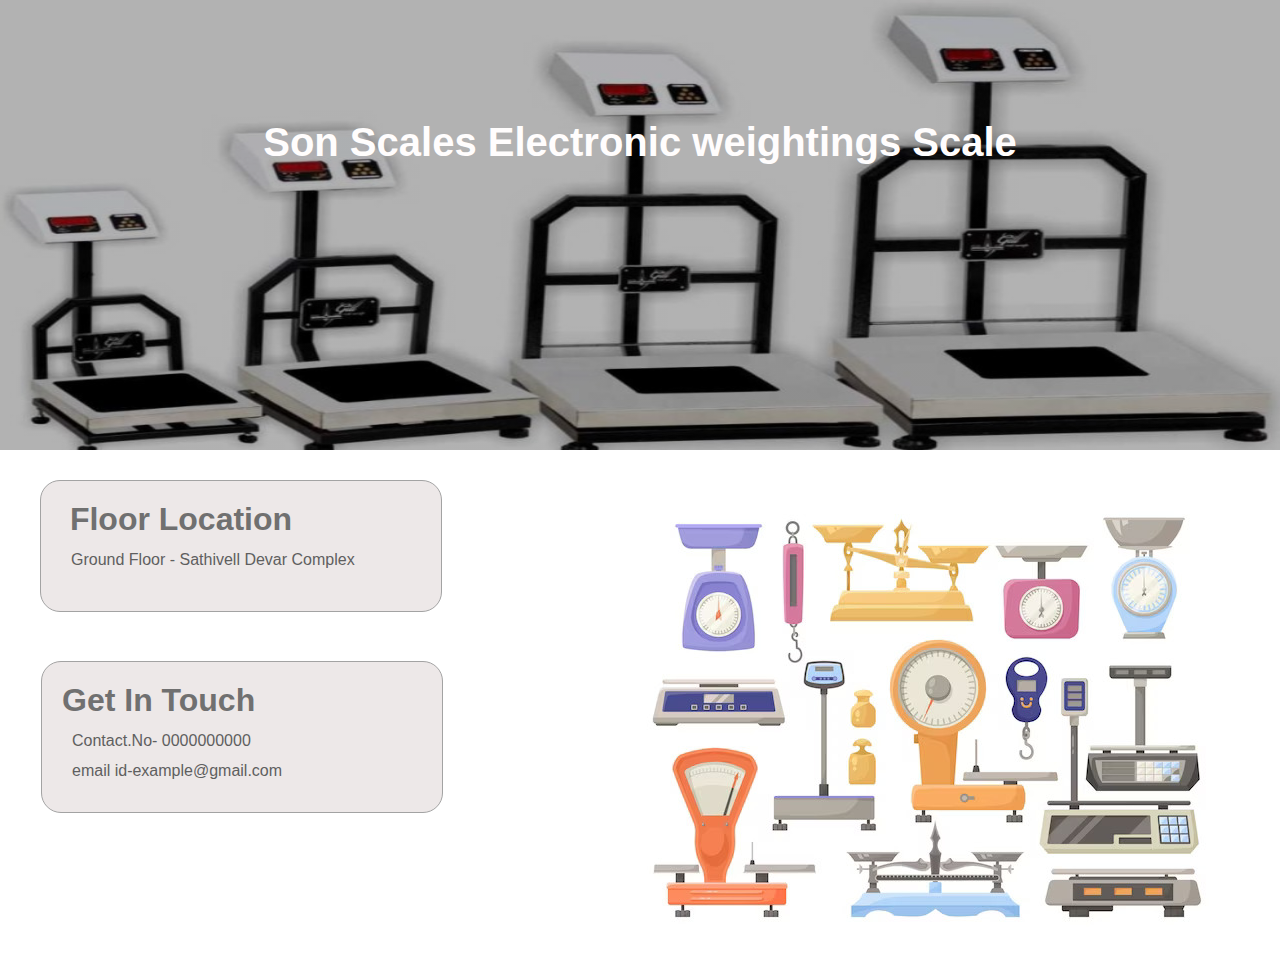
<file: Son Scales Electronic Weightings Scale.html>
<!DOCTYPE html>
<html lang="en">
<head>
    <meta charset="UTF-8">
    <meta name="viewport" content="width=device-width, initial-scale=1.0">
    <title>Son Scales Electronic weightings Scale</title>
    <link rel="stylesheet" href="shop.css">
    <link rel="stylesheet" href="https://cdnjs.cloudflare.com/ajax/libs/font-awesome/6.5.1/css/all.min.css" integrity="sha512-DTOQO9RWCH3ppGqcWaEA1BIZOC6xxalwEsw9c2QQeAIftl+Vegovlnee1c9QX4TctnWMn13TZye+giMm8e2LwA==" crossorigin="anonymous" referrerpolicy="no-referrer" />
</head>
<body>
    <section class="finance">
        <div class="son-bg">
          <h2>Son Scales Electronic weightings Scale</h2>
        </div>
        <div class="fin-row">
        <div class="fin-al">
            <h1><i class="fa-solid fa-location-dot"> &nbsp;</i>Floor Location</h1>
            <p>Ground Floor - Sathivell Devar Complex</p>
            <div class="fin-ac">
                <h1><i class="fa-solid fa-mobile-screen"></i>Get In Touch</h1>
                <p>Contact.No- 0000000000</p>
                <ul>
                    <li>email id-example@gmail.com</li>
                   </ul>
            </div>
        </div>
        <div class="fin-sim">
            <img src="img/scale-i.jpg" alt="">
        </div>
    </div>
    </section>
</body>
</html>
</file>
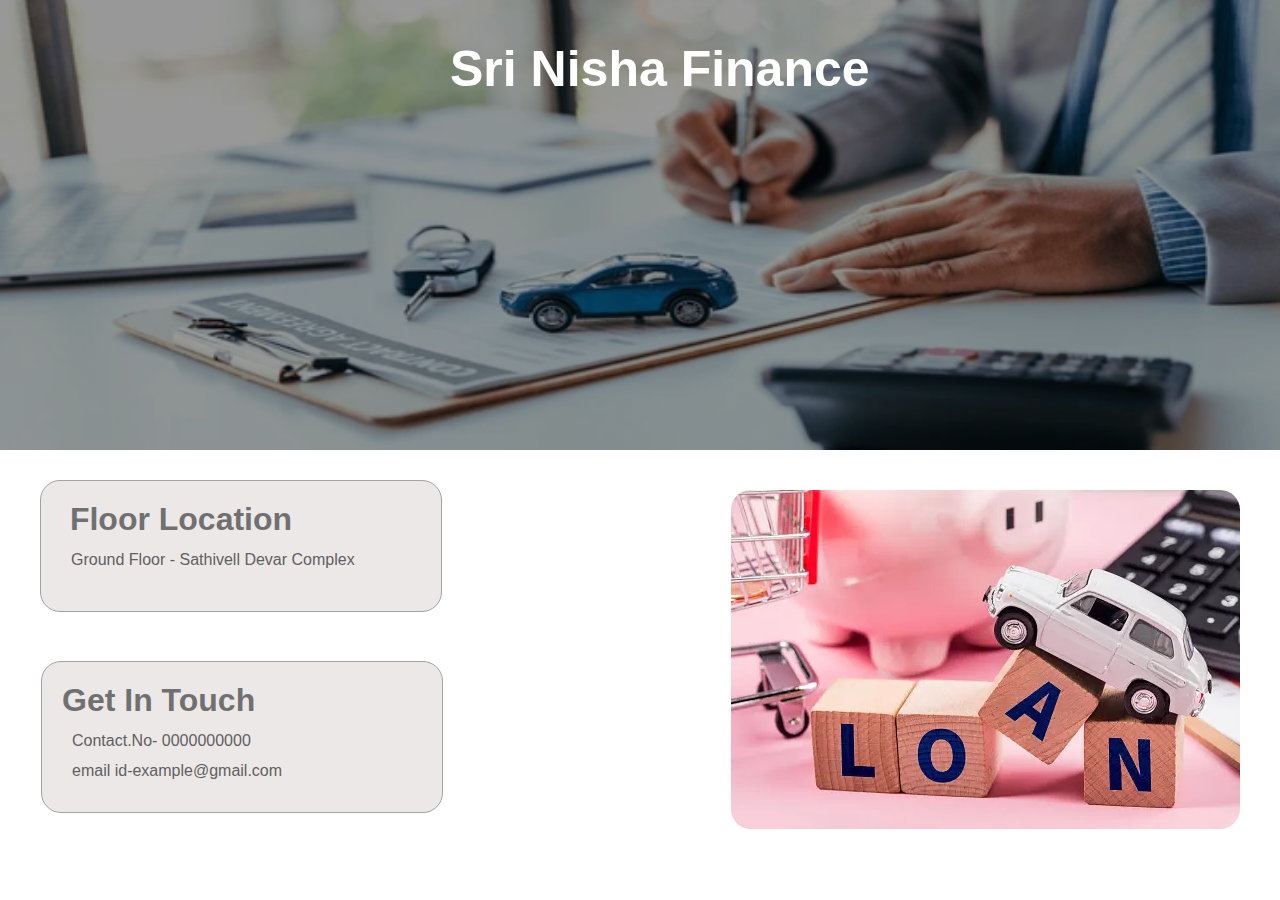
<file: Sri Nisha.html>
<!DOCTYPE html>
<html lang="en">
<head>
    <meta charset="UTF-8">
    <meta name="viewport" content="width=device-width, initial-scale=1.0">
    <title>Sri Nisha</title>
    <link rel="stylesheet" href="shop.css">
    <link rel="stylesheet" href="https://cdnjs.cloudflare.com/ajax/libs/font-awesome/6.5.1/css/all.min.css" integrity="sha512-DTOQO9RWCH3ppGqcWaEA1BIZOC6xxalwEsw9c2QQeAIftl+Vegovlnee1c9QX4TctnWMn13TZye+giMm8e2LwA==" crossorigin="anonymous" referrerpolicy="no-referrer" />
</head>
<body>
    <section class="finance">
        <div class="fin-bg1">
          <h2>Sri Nisha Finance</h2>
        </div>
        <div class="fin-row">
        <div class="fin-al">
            <h1><i class="fa-solid fa-location-dot"> &nbsp;</i>Floor Location</h1>
            <p>Ground Floor - Sathivell Devar Complex</p>
            <div class="fin-ac">
                <h1><i class="fa-solid fa-mobile-screen"></i>Get In Touch</h1>
                <p>Contact.No- 0000000000</p>
                <ul>
                    <li>email id-example@gmail.com</li>
                   </ul>
                    
            </div>
        </div>
        <div class="fin-sim">
            <img src="img/istockphoto-1403771065-170667a.jpg" alt="">
        </div>
    </div>
    </section>
</body>
</html>
</file>
<file: style.css>
*{
    margin: 0px;
    padding: 0px;
}
body{
    overflow-x: hidden;
    height: 100%;
    width: 100%;
}
.header{ 
    width: 100%;
    height: 100vh;
    background: linear-gradient(rgba(0,0,0,0.4),rgba(0,0,0,0.4)),url(img/shop\ page.png);
   background-size: 100% 100vh;
}
.header h1{
    position: relative;
  font-size: 40px;
  text-align: center;
  height: 100vh;
  width: 100%;
  top: 50px;
  color: white;
}

.logo img{
    position: relative;
    height: 150px;
    width: 200px;
    bottom:770px;  
    right: 20px;
}
.nav a{
    position: relative;
    left: 1230px;
    bottom:859px;  
    padding: 10px;
    color: white;
    font-size: 20px;
    text-decoration: none;
}

.abt{
    font-family: "Poppins", sans-serif;
   background-color:#727070;
      position: absolute;
     
     display: flex;
      margin-top: 80px;
      flex-direction: column;
      justify-content: center;
      margin-left: 30px;
   
      width: 800px;
      height: 500px;
  }
  
  .abt h2{
    position: relative;
      text-align: center;
      padding: 10px;
      top: -30px;
      font-size: 30px;
  }
  .abt button{
      width: 200px;
      height: 70px;
      border-radius: 50px;
      background-color:#ffff ;
      color:rgb(216, 48, 48);
      margin-left: 300px;
      margin-top: 20px;
      border: 3px solid black;
      font-size: 18px;
      
  }
  .abt button a{
    color:black;
    font-family: "Poppins", sans-serif;
    font-size: 20px;
    text-decoration: none;
  }
  .abt li{
   position: relative;
   padding: 10px;
    top: -20px;
      font-size: 20px;
      left: 50px;
  }
.abt-img img{
    position: absolute;
    left: 800px;
    top: -0px;
    height: 500px;
    width: 720px;
}
.abt ul{
   list-style-type: none;
}
.ser h3{
    position: absolute;
    color: white;
    left: 620px;
    top: 20px;
   font-size: 35px;
}
.ser{
    position: relative;
    background-color:black;
    top: 700px;
    height: 600px;
    width: 100%;
}
.ser hr{
    position: relative;
    top: 10px;
    width: 80px;
   left: 120px;
   height: 0px;
}
.ser h4{
    position: relative;
    top: 100px;
    color: rgb(105, 98, 98);
    text-align: center;
    font-size: 20px;  
}
.one img{
    height: 200px;
    width: 200px;
    border-radius: 40px;
    position: absolute;
    top: 250px;
    left: 300px;
}
.one p{
    color: white;
    position: absolute;
    top: 460px;
    left: 335px;
    font-size: 30px;
    
}
.one:hover{
    position: absolute;
    height: 50vh;
    width: 30%;
}
.two img{
    height: 200px;
    width: 200px;
    border-radius: 40px;
    position: absolute;
    top: 250px;
    left: 700px;
}
.two p{
    color: white;
    position: absolute;
    top: 460px;
    left: 760px;
    font-size: 30px;
}
.two:hover{
    position: absolute;
    height: 50vh;
    width: 30%;
}
.three img{
    height: 200px;
    width: 200px;
    border-radius: 40px;
    position: absolute;
    top: 250px;
    left: 1100px;
}
.three p{
    color: white;
    position: absolute;
    top: 460px;
    left: 1160px;
    font-size: 30px;
}
.three:hover{
    position: absolute;
    height: 50vh;
    width: 30%;
}
.amenities {
    position: relative;
    height: 100vh;
    width: 100%;
    top: 800px;
    background-color:rgb(210, 216, 221);
}
.amenities h5{
    position: relative;
    font-size: 35px;
    text-align: center;
    top: 8px;
}
.amenities hr{
    position: relative;
    top: 8px;
    width: 60px;
    left: 760px;
    color: black;
    height: 2px;
    background-color: black;
}
.amenities p{
    position: relative;
    top: 40px;
    color: rgb(105, 98, 98);
    text-align: center;
    font-size: 20px;  
}
.four{
    height: 300px;
    width: 250px;
    background-color:rgb(235, 231, 225);
    position:relative;
    top:130px;
    left: 270px;
}
.four img{
    height: 200px;
    width: 200px;
    position: absolute;
    left: 25px;
    top: 25px;
}
.four p{
    position:relative;
    top: 245px;
    color: black;
    font-size: 30px;
}
.five{
    height: 300px;
    width: 250px;
    background-color:rgb(235, 231, 225);
    position:relative;
    top:-170px;
    left: 680px;
}
.five img{
    height: 200px;
    width: 200px;
    position: relative;
    left: 25px;
    top: 25px;
}
.five p{
    position:relative;
    top: 40px;
    color: black;
    font-size: 30px;
}
.six{
    height: 300px;
    width: 250px;
    background-color:rgb(235, 231, 225);
    position:relative;
    top:-470px;
    left: 1080px;
}
.six img{
    height: 200px;
    width: 200px;
    position: relative;
    left: 25px;
    top: 25px;
}
.six p{
    color: black;
    font-size: 30px;
}
.feed{
    height: 60vh;
    width: 100%;
    background-color:rgb(155, 151, 151);
    position: relative;
    top: 650px;
}
.feed input{
    padding: 20px;
    margin: 10px;
}
.feed h1{
    position: relative;
    top: -20px;
}
.feed form{
    position: relative;
    top: 60px;
}
.mail{
    width: 700px;
    font-size: 18px;
}
.name{
    position: relative;
left: -15px;
width: 300px;
font-size: 18px;
}
.num{
    position: relative;
    width: 300px;
    left: 15px;
    font-size: 18px;
}
.back{
    position: relative;
    width:700px;
    font-size: 18px;
}
.feed button{
    position: relative;
    width: 746px;
    padding: 8px;
    color: white;
    background-color: black;
    font-size: 18px;
}
.feed a{
    color: white;
    text-decoration: none;
}
.foot1 {
    font-family: "Josefin Sans", sans-serif;
    position: relative;
    background-color: black;
    display: flex;
    flex-direction: row;
    flex-wrap: wrap; 
    justify-content: space-around; 
    padding: 20px;
    top: 730px; 
}

.Quick-links, .navigation, .openning, .c-info {
    color: white;
    padding: 20px;
    width: 250px; 
    box-sizing: border-box; 
}

.Quick-links h5, .navigation h5, .openning h5, .c-info h5 {
    margin-bottom: 10px;
}

.Quick-links li a{
    text-decoration: none;
    color: white;
    
}
.Quick-links li{
    list-style: none;
    padding: 10px;
}
.Quick-links h5{
   
    padding: 10px;
}
.navigation li{
    list-style: none;
    padding: 10px;
}
.navigation h5{
   
    padding: 10px;
}
.openning li{
    list-style: none;
    padding: 10px;
}
.openning h5{
   
    padding: 10px;
}
.c-info li{
    list-style: none;
    padding: 10px;
}
.c-info h5{
   
    padding: 10px;
}

@media only screen and (max-width: 768px) {
    .foot1 {
        flex-direction: column; 
    }
    
    .Quick-links, .navigation, .openning, .c-info {
        width: 100%; 
    }



a {
    text-decoration: none;
    color: white;
}

a:hover {
    text-decoration: underline;
}

}
.about{
   height: 100vh;
   width: 100%;
}
.about-bg{
    position: relative;
    height: 50vh;
    width: 100%;
    background: linear-gradient(rgba(0,0,0,0.5),rgba(0,0,0,0.5)),url(img/about.jpg);
    background-size: 100% 50vh;
}
.about-bg h1{
    position: relative;
    color: white;
    font-size: 50px;
    text-align: center;
    top: 150px;
}
.about-nav a{
   position: relative;
   color: white;
   bottom: 330px;
   left: 1200px;
   padding: 10px;
   font-size: 20px;
   text-decoration: none;
}
.para p{
    position: relative;
    padding: 10px;
    font-size: 20px;
    word-spacing: 10px;
    line-height: 40px;
  text-align: justify;
  color: rgb(116, 111, 111);
    
}
.faci{
    position: relative;
    height: 70vh;
    width: 100%;
    left: 30px;
    top: 10px;

}
.faci hr{
    position: relative;
    width: 70px;
    left: 35px;
    height: 1px;
    background-color: black;
}
.faci-img h1{
position: relative;
top: 100px;
left: 650px;
font-size: 35px;
}
.a img{
    position: relative;
    height: 100px;
    width: 100px;
    top:180px ;
    left: 120px;
}
.a h1{
    position: relative;
    top: 190px;
    left: 120px;
    font-size: 25px;
}
.b img{
    position: relative;
    height: 100px;
    width: 100px;
    left: 370px;
    top: 50px;
}
.b h1{
    position: relative;
    top: 60px;
    left: 370px;
    font-size: 25px;
}
.c img{
    position: relative;
    height: 100px;
    width: 100px;
    left: 650px;
    top: -80px;
}
.c h1{
    position: relative;
    left: 625px;
    top: -70px;
    font-size: 25px;
}
.d img{
    position: relative;
    height: 100px;
    width: 100px;
    left: 950px;
    top: -220px;
}
.d h1{
    position: relative;
    left: 970px;
    top: -210px;
    font-size: 25px;
}
.e img{
    position: relative;
    height: 100px;
    width: 100px;
    left: 1250px;
    top: -350px;
}
.e h1{
    position: relative;
    font-size: 25px;
    left: 1265px;
    top: -340px;
}
.foot2{
    position: relative;
   top: -1px;
}
@media (max-width: 768px) {
    
  .header h1{
    position: relative;
    top: 300px;
  } 
  
  .logo img{
    position: relative;
    top: -900px;
  }
  .abt h2{
    left: -20px;
  }
  .abt li{
    left: -10px;
    font-size: 15px;
  }
  .abt{
  
   width: 100%;
   left: -30px;
  }
  .abt button{
    position: relative;
    left: -200px;
  }
  .ser h3{
    
    color:white;
  left: 30px;
  }
  .ser{
    height: 150vh;
  }
  .one img{
    left: 90px;
    top:300px ;
  }
  .one p{
    left:130px;
    top: 520px;
  }
  .two img{
    left: 90px;
    top: 640px;
  }
  .two p{
    left: 150px;
    top: 860px;
  }
  .three img{
    left: 90px;
    top: 980px;
  }
  .three p{
    left: 150px;
    top: 1200px;
  }
  .amenities{
    height: 170vh;
    width: 100%;
  }
.four{
    height: 300px;
    width: 250px;
    left: 80px;
}
  .four img{
    left: 25px;
  }
  .five{
    height: 300px;
    width: 250px;
    left: 80px;
    top: 200px;
  }
  .six{
    height: 300px;
    width: 250px;
    left: 80px;
    top: 280px;
  }
  .name{
    left: -20px;
  }
  .num{
    left: -20px;
  }
  .mail{
    position: relative;
    width: 300px;
    left: -20px;
  }
  .back{
    position: relative;
    width: 300px;
    left: -20px;
  }
  .feed button{
    width: 250px;
    left: -20px;
  }
  .foot2{
top: 1200px;
  }
  .faci{
    height: 150vh;
    width: 100%;
  }
  .faci-img{
    position: relative;
    left: -550px;
    top: 1100px;
  }
  .para{
    left: 60px;
  }
  .a img{
    top: 1250px;
  }
  .a h1{
    top: 1270px;
  }
  .b img{
    top: 1350px;
    left: 120px;
  }
  .b h1{
    top: 1370px;
    left:120px;
  }
  .c img{
    top: 1450px;
    left: 120px;
  }
  .c h1{
    top: 1470px;
    left:100px;
  }
  .d img{
    top: 1550px;
    left: 120px;
  }
  .d h1{
    top: 1570px;
    left:140px;
  }
  .e img{
    top: 1650px;
    left: 120px;
  }
  .e h1{
    top: 1670px;
    left:140px;
  }
  .abt-img{
    display: none;
  }
  .amenities hr{
    left: 180px;
  }
  .nav a { 
 color: white;
 left: 30px;
  }
  
}
</file>
<file: shop.css>
*{
    padding: 0px;
    margin:0px ;
}
body{
    width: 100%;
    height: 100%;
    margin: 0px;
    padding: 0px;
    overflow-x: hidden;
    font-family: "Poppins", sans-serif;
    
}
.poppins-regular {
    font-family: "Poppins", sans-serif;
    font-weight: 400;
    font-style: normal;
  }
  
.sub-header{
    height: 100vh;
    width: 100%;
    
}
.shop-header{
    font-family: "Poppins", sans-serif;
    height: 60vh;
    width: 100%;
    background: linear-gradient(rgba(0,0,0,0.5),rgba(0,0,0,0.5)),url(img/img1.jpg);
    background-size: 100% 460px;
}
.shop-header h2{
    position: relative;
    text-align: center;
    top: 200px;
    color: rgb(255, 255, 255);
    font-size: 33px;
    right: 40px;
}
.shop-header p{
    position: relative;
    text-align: center;
    top: 200px;
    color: rgb(177, 174, 174);
    font-size: 20px;
    right: 40px;
}

.nav-link  a{ 
    position: relative;
    text-decoration: none;
    color: #ffffff;
    font-size: 17px;
    padding: 6px;
    left: 1200px;
    top: 40px;
    

}

.list{
    position: relative;
    width: 100%;
    margin-top: 100px;
    background-color: #ececec;
    height: 130vh; 
    display: flex;
    flex-wrap: wrap;
    justify-content: space-around;
}
.list1{
    
    position: relative;
    height: 300px;
    width: 250px;
    background-color: rgb(255, 255, 255);
    border: 0.1px solid rgb(124, 124, 124);
    border-radius: 30px;
    top: 40px;
    left: 10px;
    z-index: 10;
    padding: 10px;
    
    
}
.list1 a{
    position: absolute;
    left: 68px;
    text-decoration: none;
    top: 130px;
    color: black;
    font-size: 20px;
  
}
@media (max-width: 768px){
    body{
        width: 100%;
        height: 100%;
        margin: 0px;
        padding: 0px;
        overflow-x: hidden;
        font-family: "Poppins", sans-serif;
        
    }
    .shop-header h2{
        position: relative;
        text-align: center;
        top: 180px;
        color: rgb(255, 255, 255);
        font-size: 33px;
        right: 20px;
    }
    .shop-header p{
        position: relative;
        text-align: center;
        top: 200px;
        color: rgb(177, 174, 174);
        font-size: 20px;
        right: 20px;
    }
    .nav-link  a{ 
    position: relative;
        text-decoration: none;
        color: #ffffff;
        font-size: 17px;
        padding: 6px;
        top: 40px;
    }
    .nav-link{
        position: relative;
        right: 980px;
    }
    .list{
        position: relative;
        width: 100%;
        margin-top: 100px;
        background-color: #ececec;
        height: 3000px; 
        display: flex;
        flex-wrap: wrap;
        justify-content: space-around;
    }
    .fin-bg h2{
       position: relative;
        color: #397e12;
        font-size: 50px;
         left: 40px;
        top: -90px;
    }
    .fin-al{
        position: relative;
        height: 130px;
        width: 400px;
        background-color:hsl(0, 13%, 92%) ;
        left: 10px;
        top: 30px;
        border: 1px solid #a3a3a3;
        border-radius: 20px;
        z-index: 1;
    }
   
}

.pop1{
    position: absolute;
    top: 170px;
    left: 30px;
    color: rgb(197, 197, 197);
}
.pop2{
    position: absolute;
    top: 170px;
    left: 70px;
    color: rgb(197, 197, 197);
}
.pop3{
    position: absolute;
    top: 200px;
    left: 45px;
    color: rgb(197, 197, 197);
}
.pop4{
    position: absolute;
    top: 220px;
    left: 30px;
    color: rgb(197, 197, 197);
}
.pop5{
    position: absolute;
    top: 200px;
    left: 60px;
    color: rgb(197, 197, 197);
}
.pop6{
    position: absolute;
    top: 200px;
    left: 70px;
    color: rgb(197, 197, 197);
}
.pop7{
    position: absolute;
    top: 200px;
    left: 70px;
    color: rgb(197, 197, 197);
}
.pop8{
    position: absolute;
    top: 250px;
    left: 70px;
    color: rgb(197, 197, 197);
}
.limg1{
    height: 170px;
    width: 170px; 
    position: absolute;
    left: 48px;
    bottom: 160px;
    
}
.limg2{
    height: 140px;
    width: 170px; 
    position: absolute;
    left: 48px;
    bottom: 180px;
}
.hp1{
   position: relative;
   left: 20px;
   top: 10px;
   
    
}
.hp2 span{

    position:absolute;
    left: 40px;
    top: 30px;
}
.hp2{
    position:relative;
    right: 10px;
 
}
.limg3{
    height: 120px;
    width: 140px; 
    position: absolute;
    left: 60px;
    bottom: 190px;
    border-radius: 30px;
}
.hp3{
    position: relative;
    top: 10px;
}
.limg4{
    height: 120px;
    width: 140px; 
    position: absolute;
    left: 60px;
    bottom: 190px;
    border-radius: 30px;

}
.limg5{
    height: 140px;
    width: 140px; 
    position: absolute;
    left: 70px;
    bottom: 190px;
    border-radius: 30px;
    top: 20px;

}
.hp4{
    top: 30px;
    position: relative;
}
.limg6{
    height: 140px;
    width: 140px; 
    position: absolute;
    left: 70px;
    bottom: 190px;
    border-radius: 30px;
    top: 20px;

}
.hp5{
    top: 30px;
    position: relative;
}
.limg7{
    height: 140px;
    width: 140px; 
    position: absolute;
    left: 70px;
    bottom: 190px;
    border-radius: 30px;
    top: 20px;

}
.hp6{
    top: 30px;
    position: relative;
}
.limg8{
    height: 140px;
    width: 140px; 
    position: absolute;
    left: 70px;
    bottom: 190px;
    border-radius: 30px;
    top: 20px;

}
.hp7{
    top: 30px;
    position: relative;
}
.fin-bg{
    position: relative;
    width: 100%;
    height: 50vh;
   
    background: linear-gradient(rgba(0, 0, 0, 0.4),rgba(0,0,0,0.4)),url(img/fin-bg.jpg);
    background-size: 100% 100%;

}
.fin-bg h2{
    position: absolute;
    color: #ffffff;
    font-size: 50px;
    left: 450px;
    top: 40px;
}
.fin-al{
    position: relative;
    height: 130px;
    width: 400px;
    background-color:hsl(0, 13%, 92%) ;
    left: 40px;
    top: 30px;
    border: 1px solid #a3a3a3;
    border-radius: 20px;
    z-index: 1;
}
.fin-al h1{
    position: absolute;
    left: 20px;
    top: 20px;
    color: #707070;
}
.fin-al p{
    position: absolute;
    left: 30px;
    top: 70px;
    color: #5f5f5f;
}
.fin-ac{
    position: relative;
    top: 180px;
    height: 150px;
    width: 400px;
    background-color:hsl(0, 13%, 92%) ;
    
    border: 1px solid #a3a3a3;
    border-radius: 20px;
    z-index: 1;
}
.fin-row{
    position: relative;
    display: flex;
    flex-wrap: wrap;
}
.fin-sim img{
    position: absolute;
    right: 40px;
    margin-top: 40px;
    border-radius: 20px;
    margin-bottom: 40px;
}
.shopemail{
    position: absolute;
    height: 500px;
    top: 4;
}
.fin-ac li{
    list-style: none;
    position: absolute;
    left: 30px;
    top: 100px;
    color:  #5f5f5f;
}
.fin-bg1{
    position: relative;
    width: 100%;
    height: 50vh;
   
    background: linear-gradient(rgba(0, 0, 0, 0.4),rgba(0,0,0,0.4)),url(img/nisha\ bg.jpg);
    background-size: 100% 100%;

}
.fin-bg1 h2{
    position: absolute;
    color: #ffffff;
    font-size: 50px;
    left: 450px;
    top: 40px;
}
.adh-bg{
    position: relative;
    width: 100%;
    height: 50vh;
   
    background: linear-gradient(rgba(0, 0, 0, 0.4),rgba(0,0,0,0.4)),url(img/homo-bg4.jpg);
    background-size: 100% 100%;

}
.adh-bg h2{
    position: relative;
    color: #ececec;
    text-align: center;
    top: 120px;
   font-size: 40px;
}
.ghc-bg{
    position: relative;
    width: 100%;
    height: 50vh;
    
    background: linear-gradient(rgba(0, 0, 0, 0.5),rgba(0,0,0,0.5)),url(img/homo-hbg.jpg);
    background-size: 100% 100%;

}
.ghc-bg h2{
    color: #fffdfd;
    position: relative;
    text-align: center;
    top: 120px;
   font-size: 40px;
}
.fin-sin img{
    height: 400px;
    width: 600px;
}
.lcw-bg{
    position: relative;
    width: 100%;
    height: 50vh;
    
    background: linear-gradient(rgba(0, 0, 0, 0.3),rgba(0,0,0,0.3)),url(img/wear.jpg);
    background-size: 100% 100%;

}
.lcw-bg h2{
    color: #fffdfd;
    position: relative;
    text-align: center;
    top: 120px;
   font-size: 40px;
}
.fck-bg{
    position: relative;
    width: 100%;
    height: 50vh;
    
    background: linear-gradient(rgba(0, 0, 0, 0.3),rgba(0,0,0,0.3)),url(img/lckids.jpg);
    background-size: 100% 100%;

}
.fck-bg h2{
    color: #fffdfd;
    position: relative;
    text-align: center;
    top: 120px;
   font-size: 40px;
}
.lcmen-bg{
    position: relative;
    width: 100%;
    height: 50vh;
    
    background: linear-gradient(rgba(0, 0, 0, 0.3),rgba(0,0,0,0.3)),url(img/menc-bg.jpg);
    background-size: 100% 100%;

}
.lcmen-bg h2{
    color: #fffdfd;
    position: relative;
    text-align: center;
    top: 120px;
   font-size: 40px;
}
.lc-men img{
    height: 500px;
    width: 600px;
}
.son-bg{
    position: relative;
    width: 100%;
    height: 50vh;
    
    background: linear-gradient(rgba(0, 0, 0, 0.3),rgba(0,0,0,0.3)),url(img/son-scalebg.jpg);
    background-size: 100% 100%;

}
.son-bg h2{
    color: #fffdfd;
    position: relative;
    text-align: center;
    top: 120px;
   font-size: 40px;
}































.foot1 {
    font-family: "Josefin Sans", sans-serif;
    position: relative;
    background-color: black;
    display: flex;
    flex-direction: row;
    flex-wrap: wrap; 
    justify-content: space-around; 
    padding: 20px; 
    top: 700px;
}

.Quick-links, .navigation, .openning, .c-info {
    color: white;
    padding: 20px;
    width: 250px; 
    box-sizing: border-box; 
}

.Quick-links h5, .navigation h5, .openning h5, .c-info h5 {
    margin-bottom: 10px;
}

.Quick-links li a{
    text-decoration: none;
    color: white;
    
}
.Quick-links li{
    list-style: none;
    padding: 10px;
}
.Quick-links h5{
   
    padding: 10px;
}
.navigation li{
    list-style: none;
    padding: 10px;
}
.navigation h5{
   
    padding: 10px;
}
.openning li{
    list-style: none;
    padding: 10px;
}
.openning h5{
   
    padding: 10px;
}
.c-info li{
    list-style: none;
    padding: 10px;
}
.c-info h5{
   
    padding: 10px;
}

@media only screen and (max-width: 768px) {
    .foot1 {
        position: relative;
        flex-direction: column; 
        top: 2800px;
    }
    
    .Quick-links, .navigation, .openning, .c-info {
        width: 100%; 
    }



a {
    text-decoration: none;
    color: white;
}

a:hover {
    text-decoration: underline;
}
}
</file>
<file: contact.css>
*{
    padding: 0;
    margin: 0;
    box-sizing: border-box;
}
body{
    background: #000718;
}
body, input,textarea, a{
    font-family: 'Roboto', sans-serif;
}
#section-wrapper{
    width: 100%;
    padding: 10px;
   
}
.box-wrapper{
    position: relative;
    display: table;
    width:1100px;
    margin:auto;
    margin-top:35px;
    border-radius: 30px;
}
.info-wrap{
    width:35%;
    height: 551px;
    padding: 40px;
    float: left;
    display: block;
    border-radius: 30px 0px 0px 30px;
    background: linear-gradient(144deg, rgba(126,39,156,1) 0%, rgba(49,39,157,1) 49%);
    color: #fff;
}
.info-title{
    text-align: left;
    font-size: 28px;
    letter-spacing: 0.5px;
}
.info-sub-title{
    font-size: 18px;
    font-weight: 300;
    margin-top: 17px;
    letter-spacing: 0.5px;
    line-height: 26px;
}
.info-details {
    list-style: none;
    margin: 60px 0px;
}
.info-details li {
    margin-top: 25px;
    font-size: 18px;
    color: #fff;
}
.info-details li i {
    background: #F44770;
    padding: 12px;
    border-radius: 50%;
    margin-right: 5px;
}
.info-details li a {
    color: #fff;
    text-decoration: none;
}
.info-details li a:hover {
    color: #F44770;
}
.social-icons {
    list-style: none;
    text-align: center;
    margin: 20px 0px;
}
.social-icons li {
    display: inline-block;
}
.social-icons li i {
    background: #F44770;
    color: #fff;
    padding: 15px;
    font-size: 20px;
    border-radius: 22%;
    margin: 0px 5px;
    cursor: pointer;
    transition: all .5s;
}
.social-icons li i:hover {
    background: #fff;
    color: #000000;
}
.form-wrap{
    width:65%;
    float: right;
    padding:40px 25px 35px 25px;
    border-radius: 0px 30px 30px 0px;
    background: #ecf0f3;
}
.form-title{
    text-align: left;
    margin-left: 23px;
    font-size: 28px;
    letter-spacing: 0.5px;
}
.form-fields{
    display: table;
    width: 100%;
    padding: 15px 5px 5px 5px;
}
.form-fields input,
.form-fields textarea{
    border: none;
    outline:none;
    background: none;
    font-size: 18px;
    color:#555;
    padding: 20px 10px 20px 5px;
    width:100%
}
.form-fields textarea{
    height: 150px;
    resize: none;
}
.form-group{
    width: 46%;
    float: left;
    padding: 0px 30px;
    margin: 14px 12px;
    border-radius: 25px;
    box-shadow: inset 8px 8px 8px #cbced1, inset -8px -8px 8px #ffffff;
}
.form-fields .form-group:last-child {
    width: 96%;
}
.submit-button{
    width: 96%;
    height: 60px;
    margin: 0px 12px;
    border-radius: 30px;
    font-size: 20px;;
    font-weight: 700;
    outline: none;
    border:none;
    cursor: pointer;
    color:#fff;
    text-align: center;
    background: #F44770;
    box-shadow: 3px 3px 8px #b1b1b1, -3px -3px 8px #ffffff;
    transition: .5s;
}
.submit-button:hover{
    background: #31279d;
}
.edit{
    height: 20vh;
    width: 100%;
}
.nav3 a{
    position: relative;
    color: rgb(255, 255, 255);
    text-decoration: none;
    padding: 10px;
    font-size: 20px;
    left: 1200px;
    top: 40px;
}
.edit h1{
    position: relative;
    font-size: 40px;

   display: inline;
    top: 7px;
    color: white;
    left: 565px;
}



/* Responsive css */

@media only screen and (max-width: 767px) {
    .box-wrapper{
        width: 100%;
    }
    .info-wrap,
    .form-wrap{
        width: 100%;
        height: inherit;
        float: none;  
    }
    .info-wrap{
        border-radius: 30px 30px 0px 0px;
    }
    .form-wrap{
        border-radius: 0px 0px 30px 30px;
    }
    .form-group{
        width: 100%;
        float: none;
        margin: 25px 0px;
    }
    .form-fields .form-group:last-child, 
    .submit-button{
        width: 100%;
    }
    .submit-button{
        margin: 10px 0px;
    }
}   


.foot3 {
    font-family: "Josefin Sans", sans-serif;
    position: relative;
    background-color: black;
    display: flex;
    flex-direction: row;
    flex-wrap: wrap; 
    justify-content: space-around; 
    padding: 20px;
    top: 230px; 
}

.Quick-links, .navigation, .openning, .c-info {
    color: white;
    padding: 20px;
    width: 250px; 
    box-sizing: border-box; 
}

.Quick-links h5, .navigation h5, .openning h5, .c-info h5 {
    margin-bottom: 10px;
}

.Quick-links li a{
    text-decoration: none;
    color: white;
    
}
.Quick-links li{
    list-style: none;
    padding: 10px;
}
.Quick-links h5{
   
    padding: 10px;
}
.navigation li{
    list-style: none;
    padding: 10px;
}
.navigation h5{
   
    padding: 10px;
}
.openning li{
    list-style: none;
    padding: 10px;
}
.openning h5{
   
    padding: 10px;
}
.c-info li{
    list-style: none;
    padding: 10px;
}
.c-info h5{
   
    padding: 10px;
}

@media only screen and (max-width: 768px) {
    .foot3 {
        flex-direction: column; 
    }
    
    .Quick-links, .navigation, .openning, .c-info {
        width: 100%; 
    }



a {
    text-decoration: none;
    color: white;
}

a:hover {
    text-decoration: underline;
}

}
</file>
